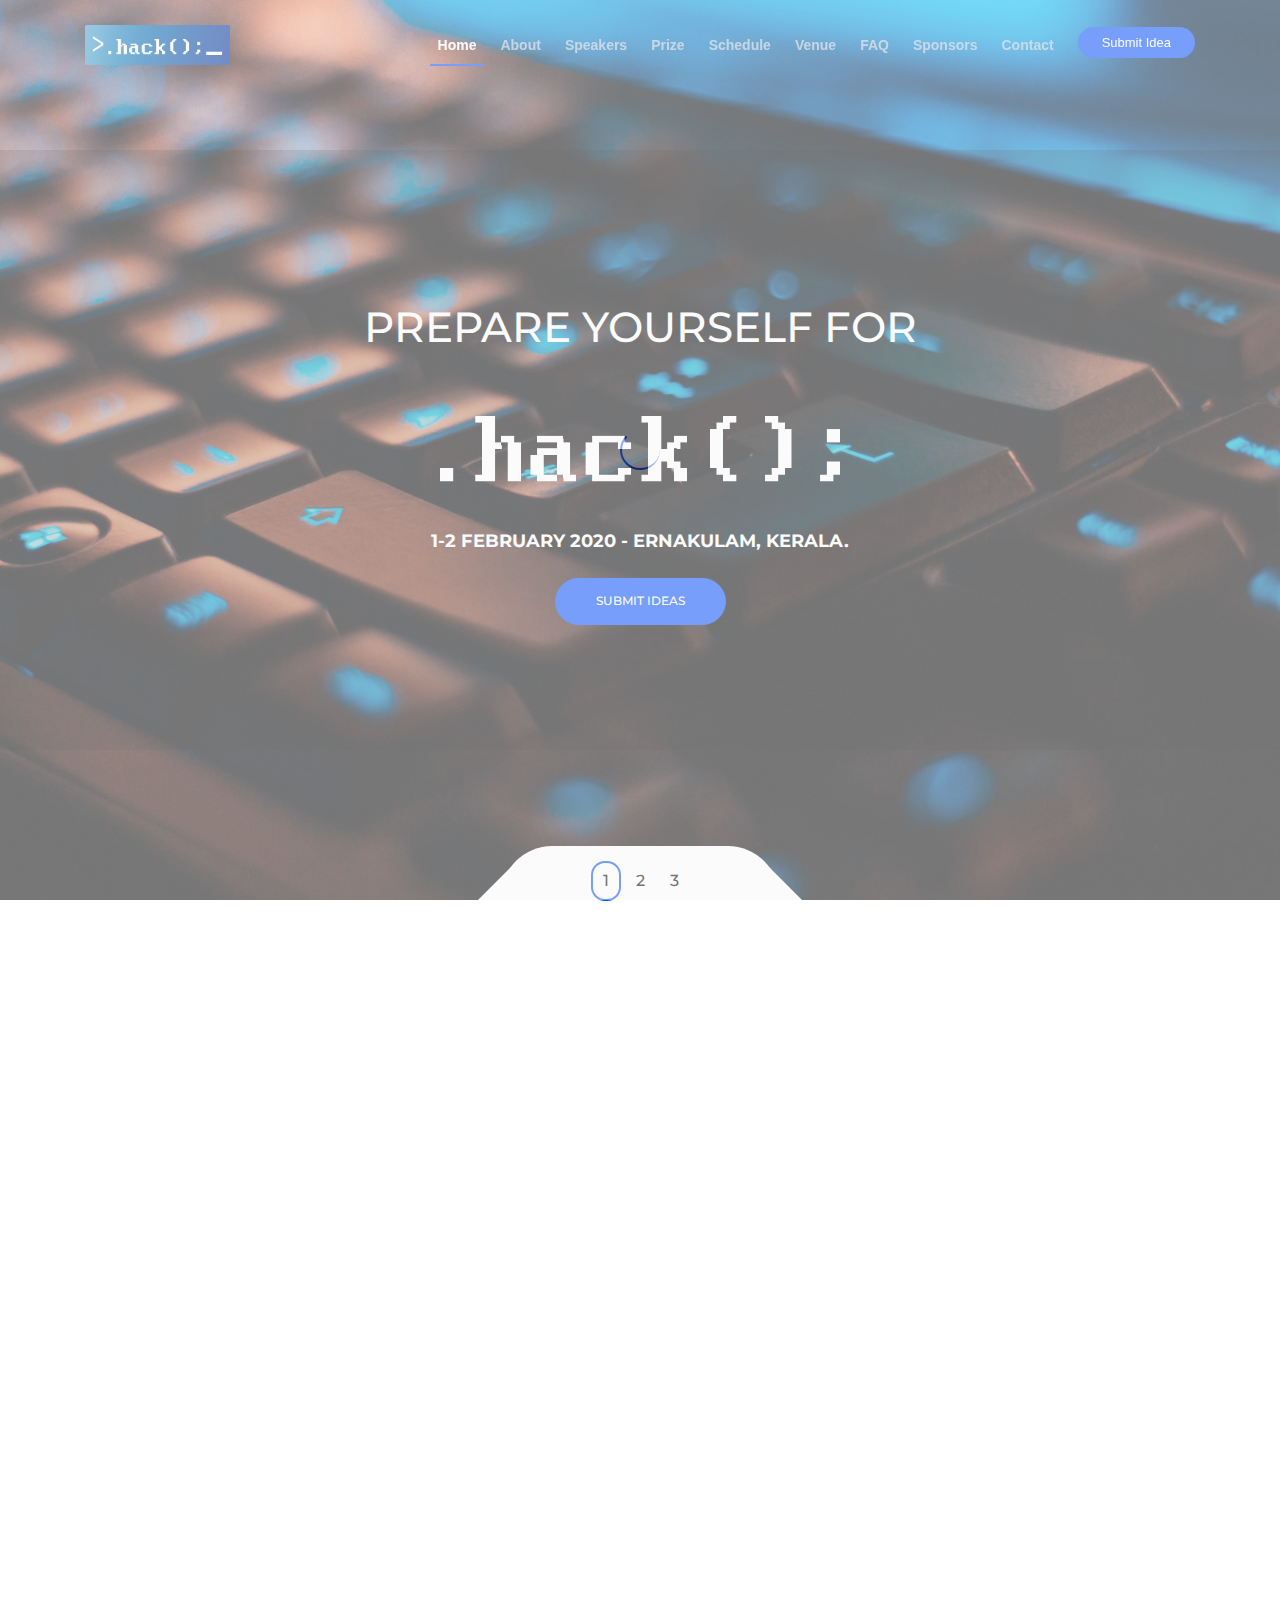
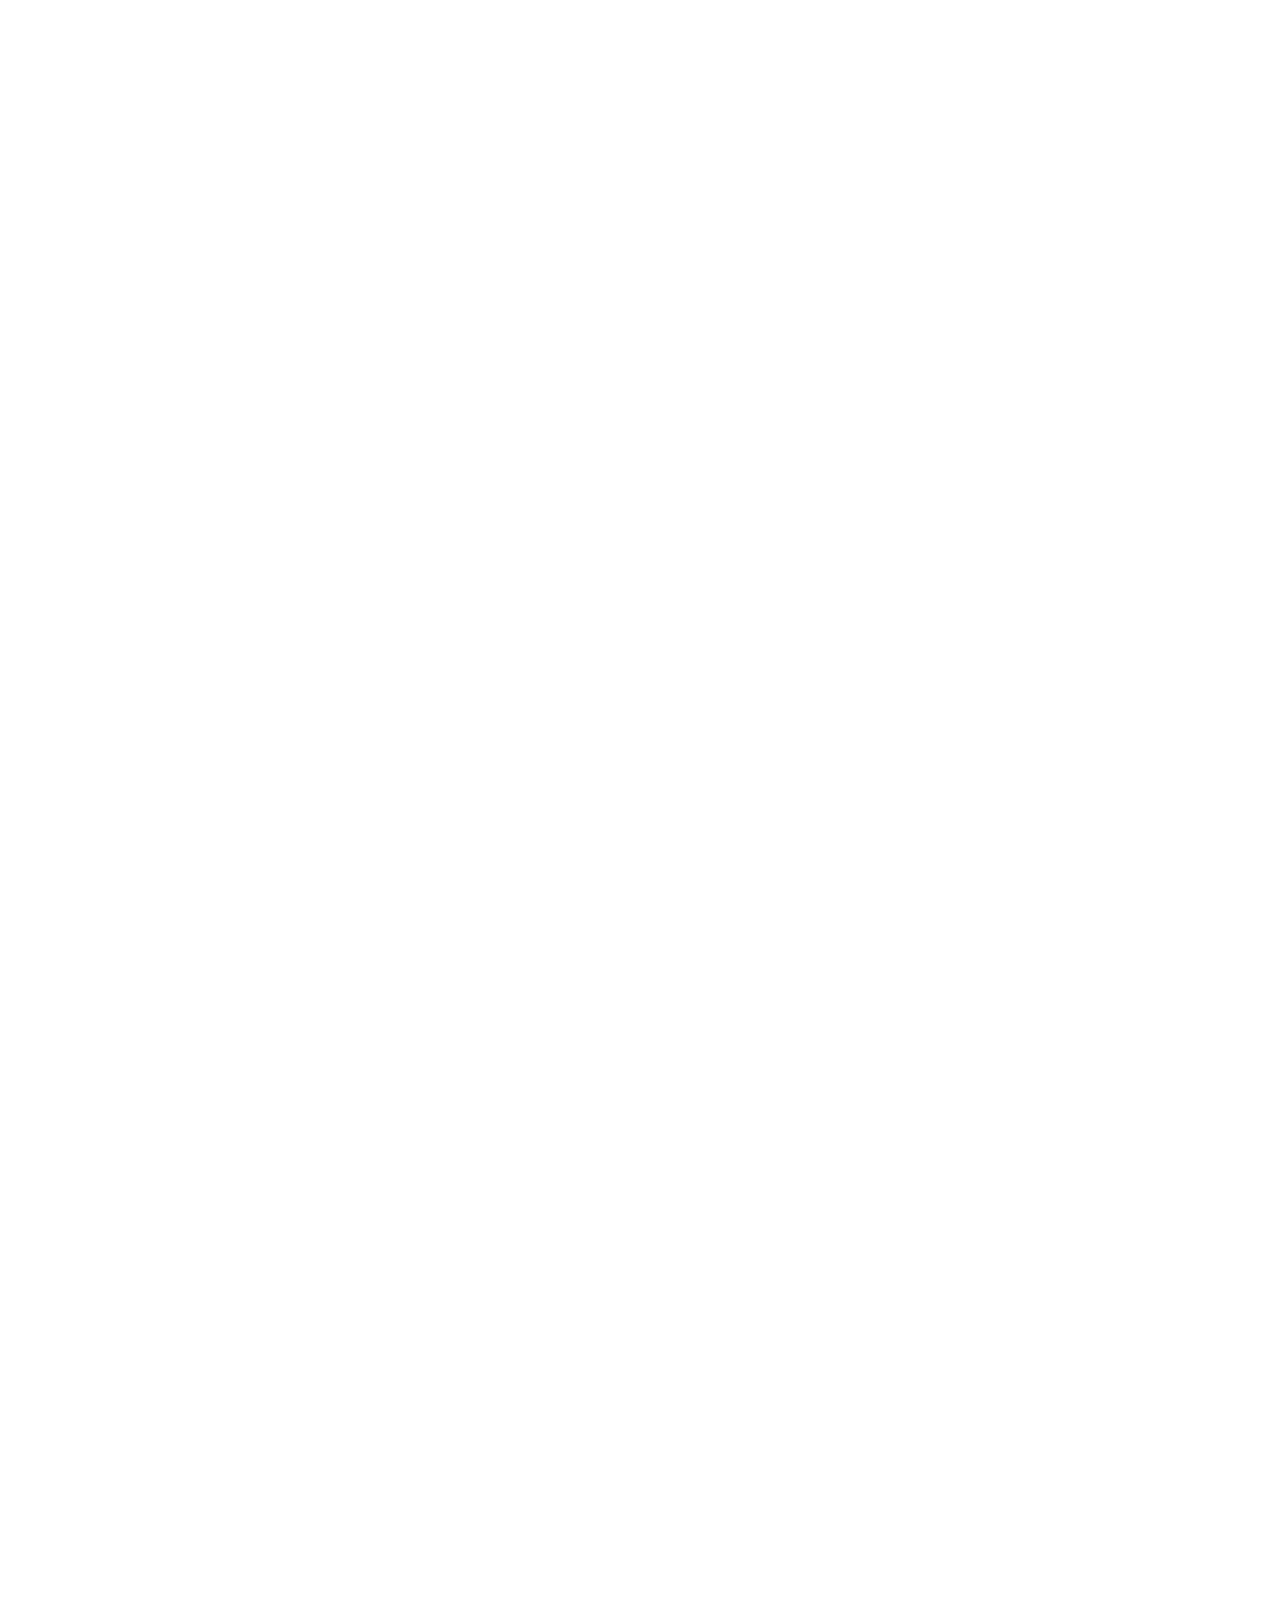
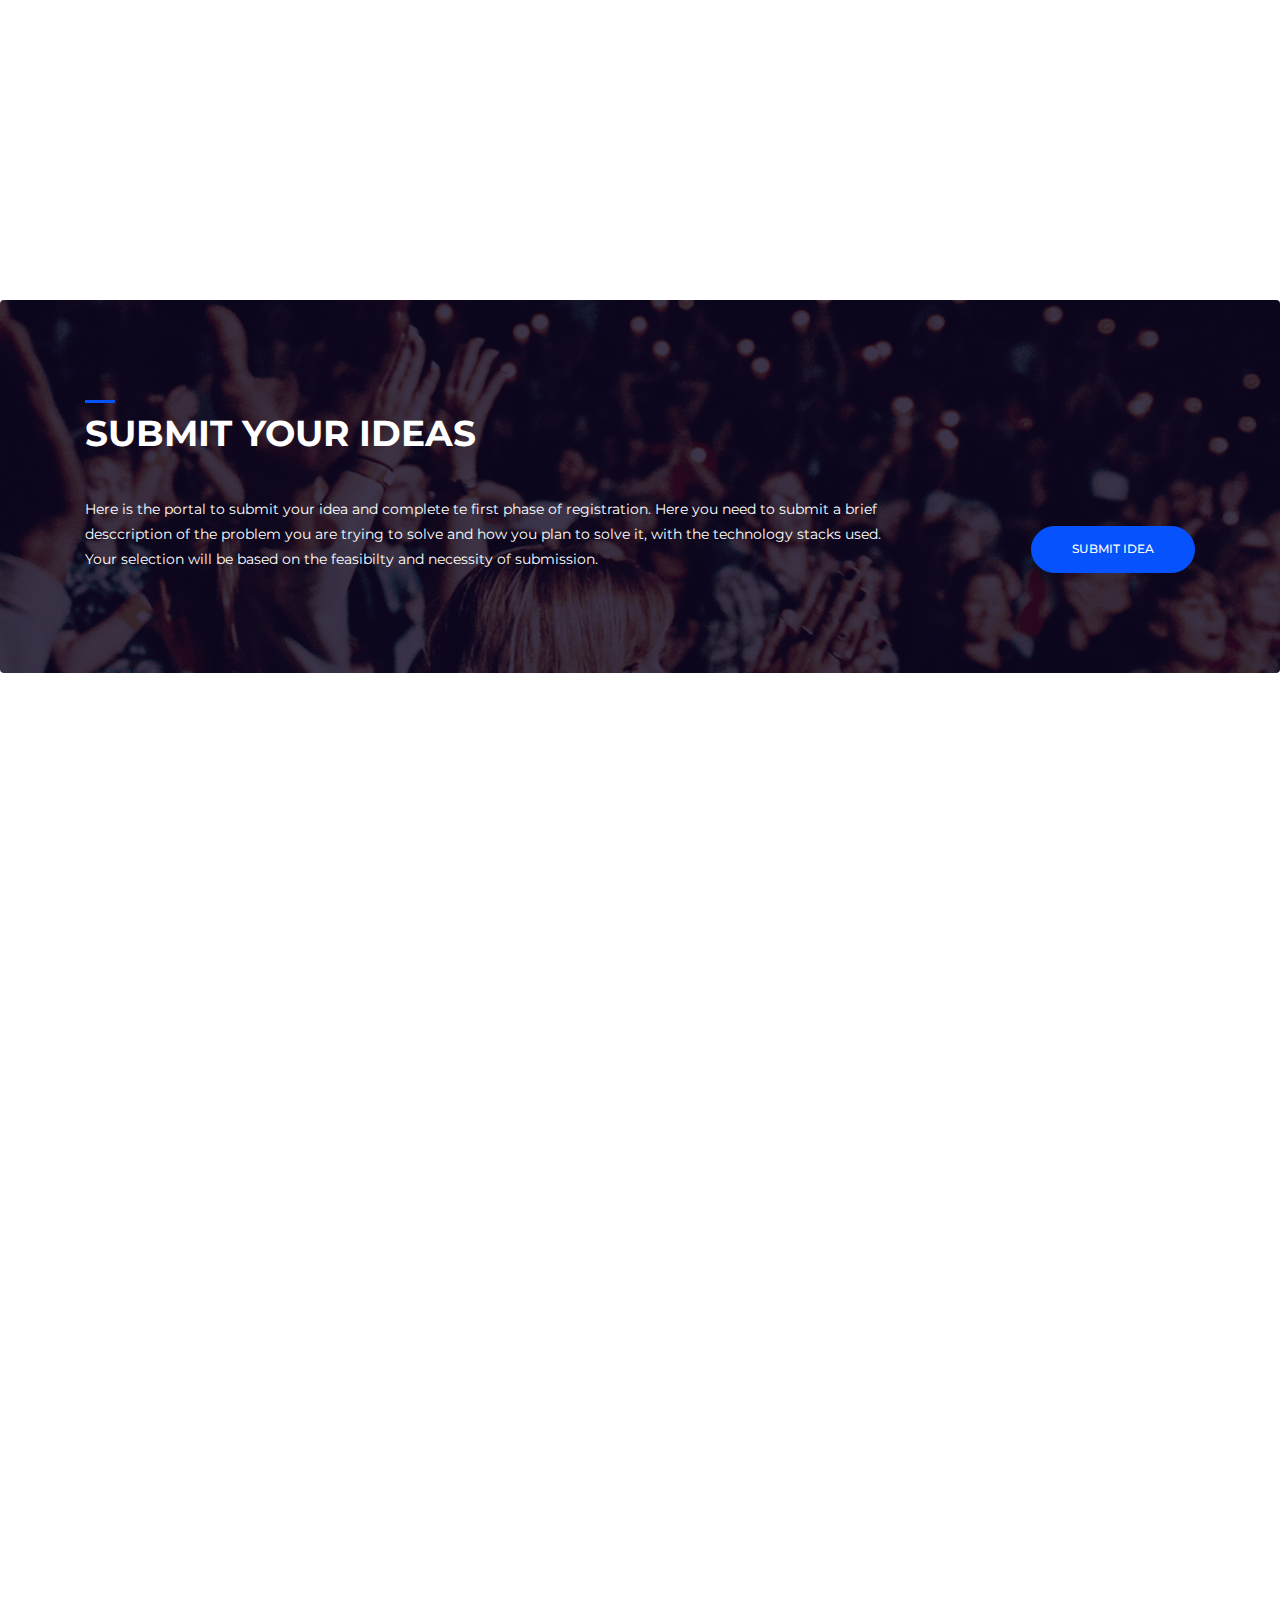
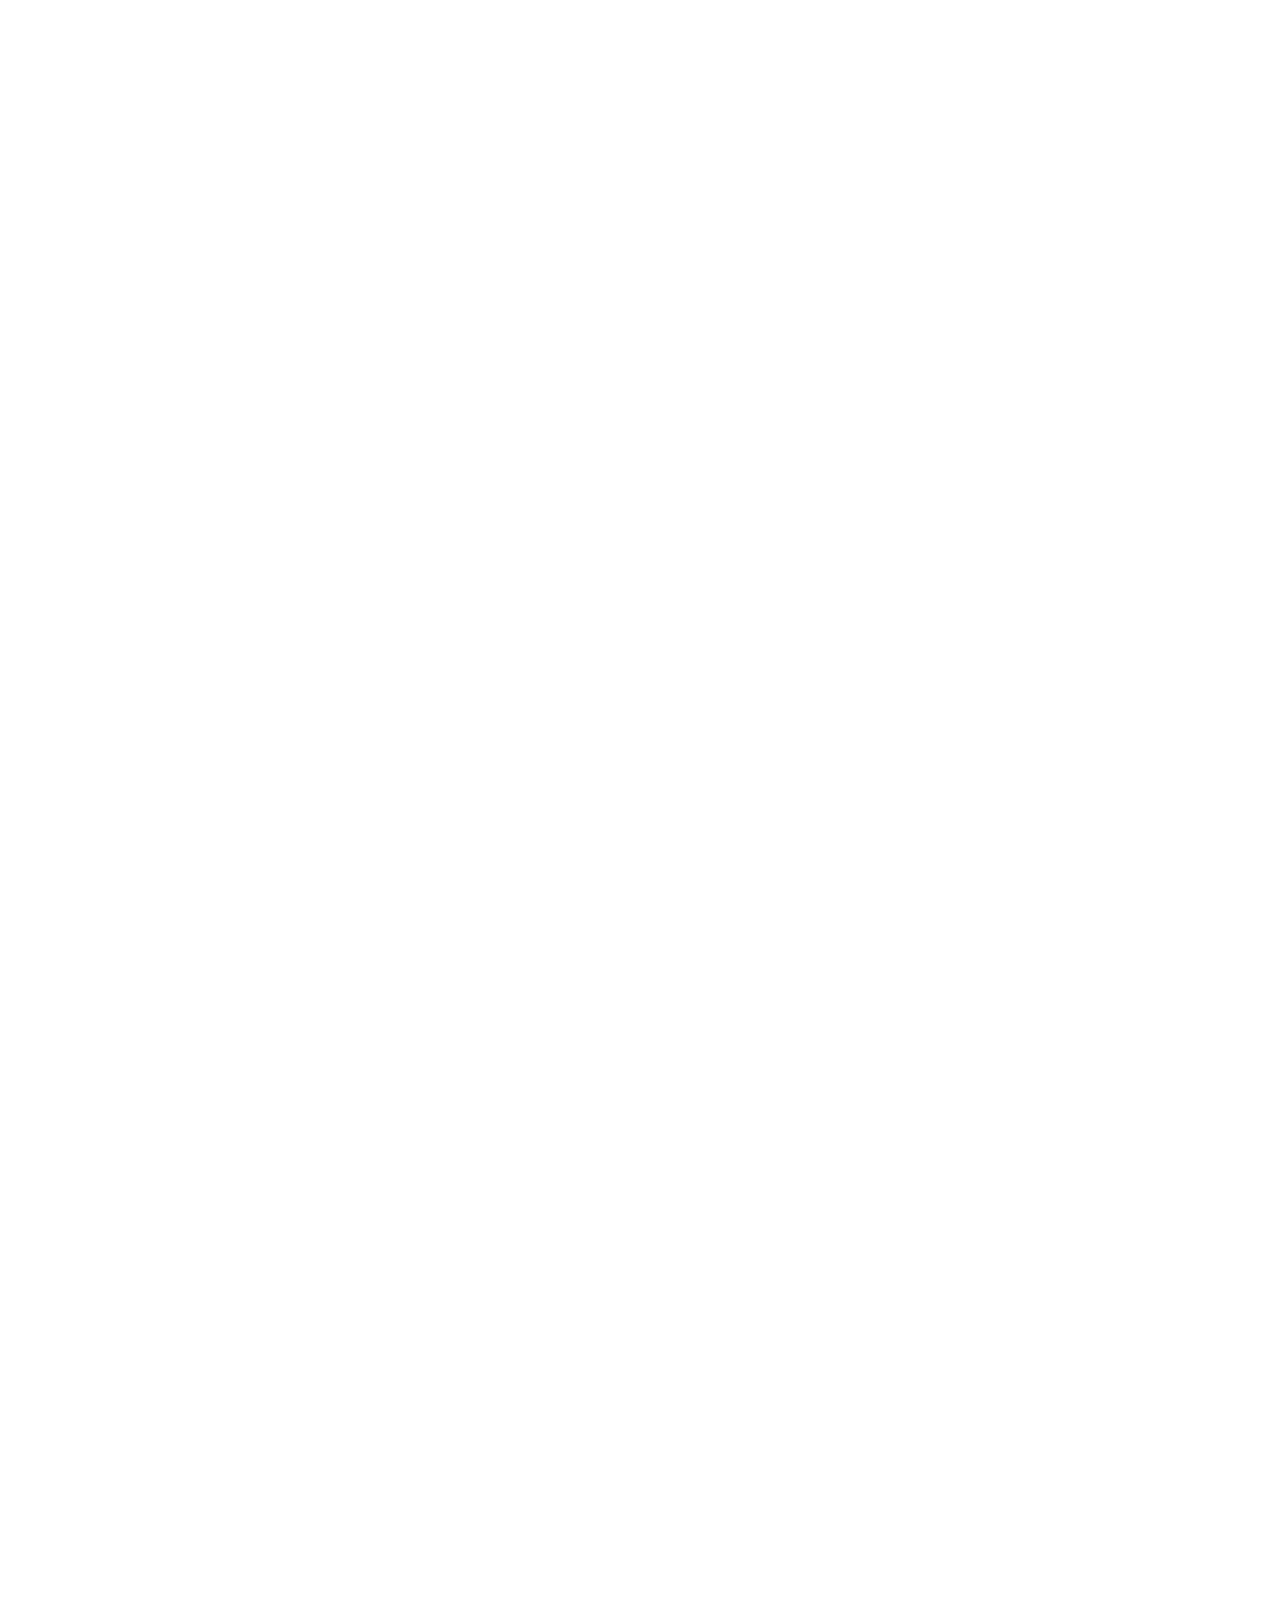
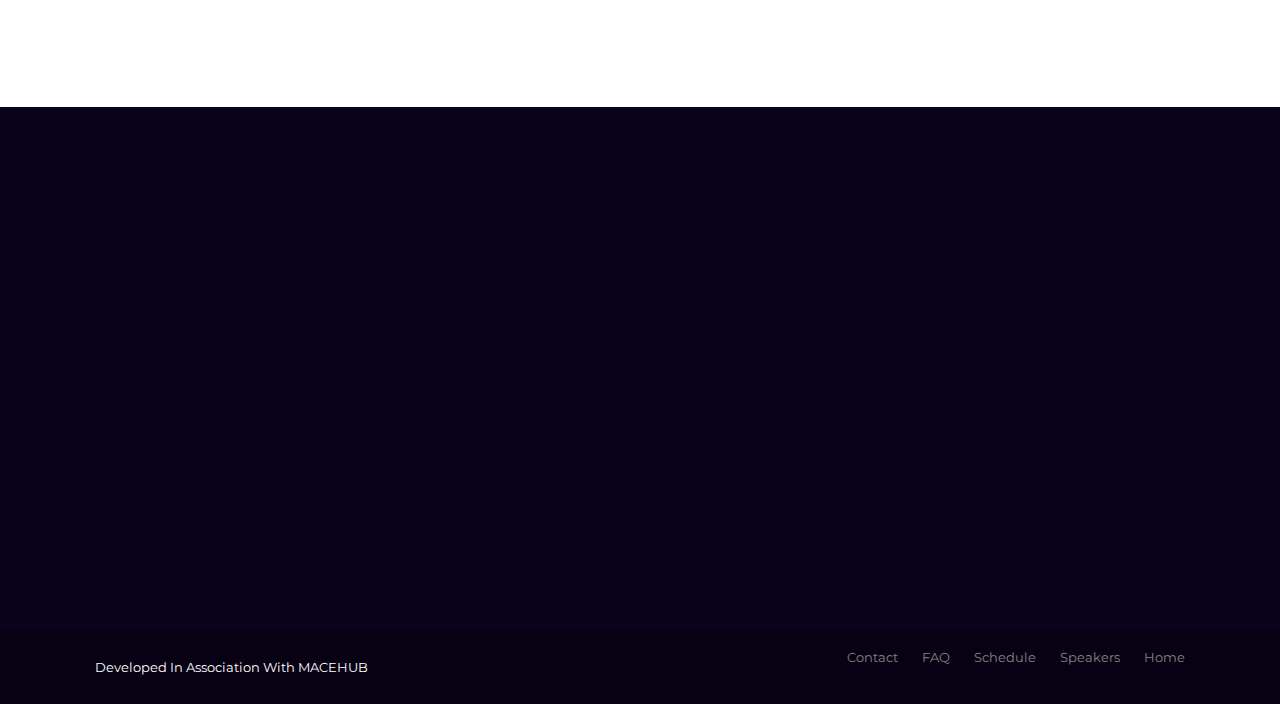
<file: index.html>
<!DOCTYPE html>
<html lang="en">
<head>
    <!-- ========== Meta Tags ========== -->
    <meta charset="UTF-8">
    <meta name="description" content=".hack(); -Event Html Template">
    <meta name="keywords" content=".hack(); , Event , Html, Template">
    <meta name="author" content="ColorLib">
    <meta name="viewport" content="width=device-width, initial-scale=1, maximum-scale=1">
    <!-- ========== Title ========== -->
    <title> .hack();</title>
    <!-- ========== Favicon Ico ========== -->
    <link rel="icon" href="assets/img/logo.ico">
    <!-- ========== STYLESHEETS ========== -->
    <!-- Bootstrap CSS -->
    <link href="assets/css/bootstrap.min.css" rel="stylesheet">
    <!-- Fonts Icon CSS -->
    <link href="assets/css/font-awesome.min.css" rel="stylesheet">
    <link href="assets/css/et-line.css" rel="stylesheet">
    <link href="assets/css/ionicons.min.css" rel="stylesheet">
    <!-- Carousel CSS -->
    <link href="assets/css/owl.carousel.min.css" rel="stylesheet">
    <link href="assets/css/owl.theme.default.min.css" rel="stylesheet">
    <!-- Animate CSS -->
    <link rel="stylesheet" href="assets/css/animate.min.css">
    <!-- Custom styles for this template -->
    <link href="assets/css/main.css" rel="stylesheet">
</head>
<body>
<div class="loader">
    <div class="loader-outter"></div>
    <div class="loader-inner"></div>
</div>

<!--header start here 
<header class="header navbar fixed-top navbar-expand-md">
    <div class="container">
        <a class="navbar-brand logo" href="#">
            <img src="assets/img/logo.png" alt=".hack();"/>
        </a>
        <button class="navbar-toggler" type="button" data-toggle="collapse" data-target="#headernav" aria-expanded="false" aria-label="Toggle navigation">
            <span class="lnr lnr-text-align-right"></span>
        </button>
        <div class="collapse navbar-collapse flex-sm-row-reverse" id="headernav">
            <ul class=" nav navbar-nav menu">
                <li class="nav-item">
                    <a class="nav-link " href="#Home">Home</a>
                </li>
                <li class="nav-item">
                    <a class="nav-link " href="#speaker">Speakers</a>
                </li>
                <li class="nav-item">
                    <a class="nav-link " href="#Events">Events</a>
                </li>
                <li class="nav-item">
                    <a class="nav-link " href="#Contact">Contact Us</a>
                </li>

            </ul>
        </div>
    </div>
</header>
header end here-->

<header id="header">
    <div class="container">

      <div id="logo" class="pull-left">
        <!-- Uncomment below if you prefer to use a text logo -->
        <!-- <h1><a href="#main">C<span>o</span>nf</a></h1>-->
        <a href="#Home" class="scrollto"><img src="assets/img/logo.png" alt=".hack();" title=""></a>
      </div>

      <nav id="nav-menu-container">
        <ul class="nav-menu">
          <li class="menu-active"><a href="#home">Home</a></li>
          <li><a href="#about">About</a></li>
          <li><a href="#speaker">Speakers</a></li>
          <li><a href="#prize">Prize</a></li>
          <li><a href="#schedule">Schedule</a></li>
          <li><a href="#venue">Venue</a></li>
        <!--  <li><a href="#gallery">Gallery</a></li> -->
          <li><a href="#faq">FAQ</a></li>
          <li><a href="#sponsors">Sponsors</a></li>
          <li><a href="#contact">Contact</a></li>
          <li class="buy-tickets"><a href="#buy-tickets">Submit Idea</a></li>
        </ul>
      </nav><!-- #nav-menu-container -->
    </div>
  </header><!-- #header -->

<!--cover section slider -->
<section id="home" class="home-cover">
    <div class="cover_slider owl-carousel owl-theme">
        <div class="cover_item" style="background: url('assets/img/bg/slider3.jpg');">
             <div class="slider_content">
                <div class="slider-content-inner">
                    <div class="container">
                        <div class="slider-content-center">
                            <h2 class="cover-title">
                                Prepare yourself for
                            </h2>

                            <img class="logo" src="assets/img/writing.png" alt=".hack();">
                            <p class="cover-date">
                                1-2 February 2020  - Ernakulam, Kerala.
                            </p>
                            <a href="#" class=" btn btn-primary btn-rounded" >
                                Submit Ideas
                            </a>
                        </div>
                    </div>
                </div>
            </div>
        </div>
        <div class="cover_item" style="background: url('assets/img/bg/slider1.jpg');">
            <div class="slider_content">
                <div class="slider-content-inner">
                    <div class="container">
                        <div class="slider-content-left">
                            <h2 class="cover-title">
                                Prepare yourself for
                            </h2>
                            <img class="logox" src="assets/img/writing.png" alt=".hack();">
                            <p class="cover-date">
                                1-2 February 2020  - Ernakulam, Kerala.
                            </p>
                            <a href="#" class=" btn btn-primary btn-rounded" >
                                Submit Ideas
                            </a>
                        </div>
                    </div>
                </div>
            </div>
        </div>
        <div class="cover_item" style="background: url('assets/img/bg/slider2.jpg');">
            <div class="slider_content">
                <div class="slider-content-inner">
                    <div class="container">
                        <div class="slider-content-center">
                            <h2 class="cover-title">
                                Prepare yourself for
                            </h2>
                            <img class="logo" src="assets/img/writing.png" alt=".hack();">
                            <p class="cover-date">
                                1-2 February 2020  - Ernakulam, Kerala.
                            </p>
                            <a href="#" class=" btn btn-primary btn-rounded" >
                                Submit Ideas
                            </a>
                        </div>
                    </div>
                </div>
            </div>
        </div>
    </div>
    <div class="cover_nav">
        <ul class="cover_dots">
            <li class="active" data="0"><span>1</span></li>
            <li  data="1"><span>2</span></li>
            <li  data="2"><span>3</span></li>
        </ul>
    </div>
</section>
<!--cover section slider end -->

<!--event info -->
<section class="pt100 pb100 wow fadeInUp">
    <div class="container">
        <div class="row justify-content-center">
            <div class="col-6 col-md-3  ">
                <div class="icon_box_two">
                    <i class="ion-ios-calendar-outline"></i>
                    <div class="content">
                        <h5 class="box_title">
                            DATE
                        </h5>
                        <p>
                            1-2 February 2020
                        </p>
                    </div>
                </div>
            </div>

            <div class="col-6 col-md-3  ">
                <div class="icon_box_two">
                    <i class="ion-ios-location-outline"></i>
                    <div class="content">
                        <h5 class="box_title">
                            location
                        </h5>
                        <p>
                            Integrated Startup Complex, Ernakulam.
                        </p>
                    </div>
                </div>
            </div>

            <div class="col-6 col-md-3  ">
                <div class="icon_box_two">
                    <i class="ion-ios-person-outline"></i>
                    <div class="content">
                        <h5 class="box_title">
                            speakers
                        </h5>
                        <p>
                            To be announced
                        </p>
                    </div>
                </div>
            </div>

            <div class="col-6 col-md-3  ">
                <div class="icon_box_two">
                    <i class="ion-ios-pricetag-outline"></i>
                    <div class="content">
                        <h5 class="box_title">
                            tickets
                        </h5>
                        <p>
                            Free
                        </p>
                    </div>
                </div>
            </div>
        </div>
    </div>
</section>
<!--event info end -->


<!--event countdown -->
<section class="bg-img pt70 pb70 wow fadeInUp" style="background-image: url('assets/img/bg/bg-img.png');">
    <div class="overlay_dark"></div>
    <div class="container">
        <div class="row justify-content-center">
            <div class="col-12 col-md-10">
                <h4 class="mb30 text-center color-light">Counter until the big event</h4>
                <div class="countdown"></div>
            </div>
        </div>
    </div>
</section>
<!--event count down end-->


<!--about the event -->
<section id="about" class="pt100 pb100 wow fadeInUp">

    <div class="container">

        <div class="section_title">
            <h3 class="title">
                About the event
            </h3>
        </div>
        <div class="row justify-content-center">
            <div class="col-12 col-md-6">
                <p class="text-black">
                  .hack(); devises to bring bright minds from across the country to compete and build solutions for problems they are met with in day-to-day life.<br><br>
We aim at creating opportunities that students generally lack, real-life working experience, rapid problem-solving skills, thinking in terms of product and engaging in a team in order to support and grow and finally ,the ultimate exposure to the industry. 

                </p>
            </div>
            <div class="col-12 col-md-6">
                <p class="text-black">
                      Come  devise viable ideas to solve real-life problems …<br>Use this platform for the application of the software stacks  you learned ,get along with industry professionals and gain the experience they share!
                </p>
            </div>
        </div>

        <!--event features-->
        <div class="row justify-content-center mt30">
            <div class="col-12 col-md-6 col-lg-3">
                <div class="icon_box_one">
                    <i class="lnr lnr-mic"></i>
                    <div class="content">
                        <h4>Multitude of Speakers</h4>
                        <p>
                            We try to bring about te best speakers from industry, who can share the light of experience.
                        </p>
                      
                    </div>
                </div>
            </div>

            <div class="col-12 col-md-6 col-lg-3">
                <div class="icon_box_one">
                    <i class="lnr lnr-rocket"></i>
                    <div class="content">
                        <h4>Coding Marathon</h4>
                        <p>
                            It's a marathon where code is your tool and product is your finish line. Run, run, run...
                        </p>

                    </div>
                </div>
            </div>

            <div class="col-12 col-md-6 col-lg-3">
                <div class="icon_box_one">
                    <i class="lnr lnr-bullhorn"></i>
                    <div class="content">
                        <h4>Three Prize Winners</h4>
                        <p>
                            Cash prizes are alloted for the best 3 teams and many more surprise prizes.
                        </p>

                    </div>
                </div>
            </div>

            <div class="col-12 col-md-6 col-lg-3">
                <div class="icon_box_one">
                    <i class="lnr lnr-clock"></i>
                    <div class="content">
                        <h4>24hrs of Developing</h4>
                        <p>
                            All you have is the 24-hours to realize your idea and bag the ultimate prize.
                        </p>

                    </div>
                </div>
            </div>
        </div>
        <!--event features end-->
    </div>
</section>
<!--about the event end -->


<!--speaker section-->
<section id="speaker" class="pb100 wow fadeInUp">

    <div class="container">
        <div class="section_title mb50">

            <h3 class="title">
               Our Speakers
            </h3>
        </div>

    <div class="row justify-content-center no-gutters">
        <div class="col-md-3 col-sm-6">
            <div class="speaker_box">
                <div class="speaker_img">
                    <img src="assets/img/speakers/unknown.png" alt="speaker name">
                    <div class="info_box">
                        <h5 class="name">TBA</h5>
                        <p class="position">...</p>
                    </div>
                </div>
            </div>
        </div>
      <!---  <div class="col-md-3 col-sm-6">
            <div class="speaker_box">
                <div class="speaker_img">
                    <img src="assets/img/speakers/unknown.jpg" alt="speaker name">
                    <div class="info_box">
                        <h5 class="name">TBA</h5>
                        <p class="position">...</p>
                    </div>
                </div>
            </div>

        </div>
        <div class="col-md-3 col-sm-6">
            <div class="speaker_box">
                <div class="speaker_img">
                    <img src="assets/img/speakers/unknown.jpg" alt="speaker name">
                    <div class="info_box">
                        <h5 class="name">TBA</h5>
                        <p class="position">...</p>
                    </div>
                </div>
            </div>
        </div>
        <div class="col-md-3 col-sm-6">
            <div class="speaker_box">
                <div class="speaker_img">
                    <img src="assets/img/speakers/unknown.jpg" alt="speaker name">
                    <div class="info_box">
                        <h5 class="name">TBA</h5>
                        <p class="position">...</p>
                    </div>
                </div>
            </div>
        </div> -->
      </div>
</section>
<!--speaker section end -->

<!--Price section-->
<section id="prize" class="pb100 wow fadeInUp">
    <div class="container">
        <div class="section_title mb50">
            <h3 class="title">
                Prizes
            </h3>
        </div>

        <div class="row justify-content-center">
            <div class="col-md-4 col-12">
                <div class="price_box" >
                   <div class="price_header">
                       <h4>
                           First Prize
                       </h4>
                       <h6>
                           To be Announced
                       </h6>
                   </div>
                    <div class="price_tag">
                      <!--  65 <sup>$</sup> -->
                    </div>
                </div>
            </div>
            <div class="col-md-4 col-12">
                <div class="price_box">
                    <div class="price_header">
                        <h4>
                            Second Prize
                        </h4>
                        <h6>
                            To be Announced
                        </h6>
                    </div>
                    <div class="price_tag">
                      <!--  85 <sup>$</sup>  -->
                    </div>

                </div>
            </div>
            <div class="col-md-4 col-12">
                <div class="price_box">
                    <div class="price_header">
                        <h4>
                            Third Prize
                        </h4>
                        <h6>
                            To be Announced
                        </h6>
                    </div>
                    <div class="price_tag">
                      <!--  95 <sup>$</sup>  -->
                    </div>
                </div>
            </div>
        </div>
    </div>
    </div>
</section>
<!--price section end -->


<!--Submit Your Idea-->
<section class="bg-img pt100 pb100" style="background-image: url('assets/img/bg/tickets.png');">
    <div class="container">
        <div class="section_title mb30">
            <h3 class="title color-light">
                Submit Your Ideas
            </h3>
        </div>
        <div class="row justify-content-center align-items-center">
            <div class="col-md-9 text-md-left text-center color-light">
                Here is the portal to submit your idea and complete te first phase of registration. Here you need to submit a brief desccription of the problem you are trying to solve and how you plan to solve it, with the technology stacks used. <br> Your selection will be based on the feasibilty and necessity of submission.
            </div>
            <div class="col-md-3 text-md-right text-center">
                <a href="#" class="btn btn-primary btn-rounded mt30">Submit Idea</a>
            </div>
        </div>
    </div>
</section>
<!--Submit Your Idea section end-->


<!--==========================
      Schedule Section
    ============================-->
    <section id="schedule" class="section-with-bg wow fadeInUp">

        <div class="container">
            <div class="section_title mb50">

                <h2 class="title">
                    Event Schedule
                </h2>
            </div>

          <ul class="nav nav-tabs" role="tablist">
            <li class="nav-item">
              <a class="nav-link active" href="#day-1" role="tab" data-toggle="tab">Day 1</a>
            </li>
            <li class="nav-item">
              <a class="nav-link" href="#day-2" role="tab" data-toggle="tab">Day 2</a>
            </li>
          </ul>

          <h3 class="sub-heading">We can plan accordingly!!!</h3>

          <div class="tab-content row justify-content-center">

            <!-- Schdule Day 1 -->
            <div role="tabpanel" class="col-lg-9 tab-pane fade show active" id="day-1">

              <div class="row schedule-item">
                <div class="col-md-2"><time>08:00 AM</time></div>
                <div class="col-md-10">
                  <h4>Registration</h4>

                </div>
              </div>

              <div class="row schedule-item">
                <div class="col-md-2"><time>9:30 AM</time></div>
                <div class="col-md-10">

                  <h4>Inaugration and Keynote <span>  TBA</span></h4>

                </div>
              </div>

              <div class="row schedule-item">
                <div class="col-md-2"><time>10:30 AM</time></div>
                <div class="col-md-10">

                  <h4>Hack Begins <span></span></h4>

                </div>
              </div>

              <div class="row schedule-item">
                <div class="col-md-2"><time>12:30 AM</time></div>
                <div class="col-md-10">

                  <h4>LUNCH<span></span></h4>

                </div>
              </div>

              <div class="row schedule-item">
               <div class="col-md-2"><time>01:30 PM</time></div>
                <div class="col-md-10">

                  <h4>First Round Evaluation<span>  Hack Continues</span></h4>

                </div>
              </div>

              <div class="row schedule-item">
                <div class="col-md-2"><time>05:00 PM</time></div>
                <div class="col-md-10">

                  <h4>TEA <span> Networking oppurtunities!</span></h4>

                </div>
              </div>

              <div class="row schedule-item">
                <div class="col-md-2"><time>05:30 PM</time></div>
                <div class="col-md-10">

                  <h4>Hack Continues.<span></span></h4>

                </div>
              </div>
              <div class="row schedule-item">
                <div class="col-md-2"><time>09:00 PM</time></div>
                <div class="col-md-10">

                  <h4>DINNER<span></span></h4>

                </div>
              </div>
              <div class="row schedule-item">
                <div class="col-md-2"><time>10:00 PM</time></div>
                <div class="col-md-10">

                  <h4>POWER MENTORING.<span>  Hack continues...</span></h4>

                </div>
              </div>


            </div>
            <!-- End Schdule Day 1 -->

            <!-- Schdule Day 2 -->
            <div role="tabpanel" class="col-lg-9  tab-pane fade" id="day-2">

              <div class="row schedule-item">
                <div class="col-md-2"><time>00:00 AM</time></div>
                <div class="col-md-10">

                  <h4>Recreational Activites<span>   Lots of it!</span></h4>

                </div>
              </div>

              <div class="row schedule-item">
                <div class="col-md-2"><time>08:00 AM</time></div>
                <div class="col-md-10">

                  <h4>BREAKFAST <span></span></h4>

                </div>
              </div>

              <div class="row schedule-item">
                <div class="col-md-2"><time>09:00 AM</time></div>
                <div class="col-md-10">

                  <h4>Hack Continues <span></span></h4>

                </div>
              </div>

              <div class="row schedule-item">
                <div class="col-md-2"><time>10:30 AM</time></div>
                <div class="col-md-10">

                  <h4>Hack Ends <span></span></h4>

                </div>
              </div>

              <div class="row schedule-item">
                <div class="col-md-2"><time>10:30 AM</time></div>
                <div class="col-md-10">

                  <h4>Final Evaluation <span></span></h4>

                </div>
              </div>

              <div class="row schedule-item">
                 <div class="col-md-2"><time>12:30 PM</time></div>
                <div class="col-md-10">

                  <h4>RESULTS <span> Closing Ceremony</span></h4>

                </div>
              </div>
              <div class="row schedule-item">
                <div class="col-md-2"><time>01:30 PM</time></div>
                <div class="col-md-10">

                  <h4>Event Dispersal <span></span></h4>

                </div>
              </div>
            <!-- End Schdule Day 2 -->

          </div>

        </div>

      </section>

    <!--schedule section ends-->

<!--==========================
      Venue Section
    ============================-->
    <section id="venue" class="pb100 pt100 wow fadeInUp">

        <div class="container-fluid">
            <div class="container">
            <div class="section_title mb50">
                <h2 class="title">
                    Event Venue
                </h2>
            </div>
        </div>
  
          <div class="row no-gutters">
            <div class="col-lg-6 venue-map">
              <iframe src="https://www.google.com/maps/embed?pb=!1m14!1m8!1m3!1d15714.112156332161!2d76.3547144!3d10.0557486!3m2!1i1024!2i768!4f13.1!3m3!1m2!1s0x0%3A0xa45cc77b2251f08e!2sIntegrated%20Startup%20Complex!5e0!3m2!1sen!2sin!4v1575226356088!5m2!1sen!2sin" width="600" height="450" frameborder="0" style="border:0;" allowfullscreen=""></iframe>
            </div>
  
            <div class="col-lg-6 venue-info">
              <div class="row justify-content-center">
                <div class="col-11 col-lg-8">
                  <h3>Integrated Startup Complex</h3>
                  <p>Experience 24-hours of fun filled developing experience at South Asia's largest innovation hub. Which is the home for many startups in Kerala, who are in a growing stage as well as grown up stage.</p>
                </div>
              </div>
            </div>
          </div>
  
        </div>

    </section>
<!--==========================
      F.A.Q Section
    ============================-->
    <section id="faq" class="section-with-bg wow fadeInUp">

        <div class="container">
            <div class="section_title mb50">
                <h2 class="title">
                    FAQ
                </h2>
            </div>

          <div class="row justify-content-center">
            <div class="col-lg-9">
                <ul id="faq-list">

                  <li>
                    <a data-toggle="collapse" class="collapsed" href="#faq1">Who can Participate? <i class="fa fa-minus-circle"></i></a>
                    <div id="faq1" class="collapse" data-parent="#faq-list">
                      <p>
                        Everyone who is a student at the time of event can participate, irrespective of your course, stream or branch.
                      </p>
                    </div>
                  </li>

                  <li>
                    <a data-toggle="collapse" href="#faq2" class="collapsed">How can we apply? <i class="fa fa-minus-circle"></i></a>
                    <div id="faq2" class="collapse" data-parent="#faq-list">
                      <p>
                        You can apply in this site as a team of minimum 2 members to maximum 5 members. You need to submit an abstract of the problem you are trying to solve, also a brief description of the solution mentioning the stacks and implementation. 
                      </p>
                    </div>
                  </li>

                  <li>
                    <a data-toggle="collapse" href="#faq3" class="collapsed">When will the application close? <i class="fa fa-minus-circle"></i></a>
                    <div id="faq3" class="collapse" data-parent="#faq-list">
                      <p>
                        The application portal will be closed on January 15th at 11:59pm IST. We evaluate applications on a rolling basis and acceptances will be sent every weekend via email. The sooner you apply, the better chances you have of acceptance. Once accepted, you’ll have three days to confirm your attendance.
                      </p>
                    </div>
                  </li>

                  <li>
                    <a data-toggle="collapse" href="#faq4" class="collapsed">How much does it cost? <i class="fa fa-minus-circle"></i></a>
                    <div id="faq4" class="collapse" data-parent="#faq-list">
                      <p>
                        Zero. Zip. Zilch. Nada. Nothing. Admission to .hack(); is completely free. We'll provide you with a weekend's worth of schwag, meals, drinks, snacks.
                      </p>
                    </div>
                  </li>

                  <li>
                    <a data-toggle="collapse" href="#faq5" class="collapsed">What do I need to bring on the day of hackathon? <i class="fa fa-minus-circle"></i></a>
                    <div id="faq5" class="collapse" data-parent="#faq-list">
                      <p>
                        A valid school/college issued photo ID, laptop, phone, chargers, any sleeping equipment you might want and a geeky t-shirt!
                      </p>
                    </div>
                  </li>

                  <li>
                    <a data-toggle="collapse" href="#faq6" class="collapsed">What do I get by attending .hack();? <i class="fa fa-minus-circle"></i></a>
                    <div id="faq6" class="collapse" data-parent="#faq-list">
                      <p>
                        Pretty much everything from socializing with fellow hacker community to internship/job offers from the coolest tech companies. And yeah we’ll have cash prizes around 1000$ for you to grab. Most of all, you will gain an unparalleled learning experience and memories for a lifetime!
                      </p>
                    </div>
                  </li>

                </ul>
            </div>
          </div>

        </div>

      </section>


<!--brands section -->
<section id="sponsors" class="bg-gray pt100 pb100 wow fadeInUp">
    <div class="container">
        <div class="section_title mb50">
            <h3 class="title">
                our partners
            </h3>
        </div>
        <div class="brand_carousel owl-carousel" >
            <div class="brand_item text-center">
                <img src="assets/img/brands/sb_logo.png" alt="brand">
            </div>
            <div class="brand_item text-center">
                <img src="assets/img/brands/ieee_logo.png" alt="brand">
            </div>

            <div class="brand_item text-center">
                <img src="assets/img/brands/cs_logo.png" alt="brand">
            </div>
           <!-- <div class="brand_item text-center">
                <img src="assets/img/brands/b4.png" alt="brand">
            </div>
            <div class="brand_item text-center">
                <img src="assets/img/brands/b5.png" alt="brand">
            </div> -->
        </div>
    </div>
</section>
<!--brands section end-->



<!--footer start -->
<footer>
        <section id="contact" class="section-bg wow fadeInUp">

                <div class="container">
          
                        <div class="section_title mb50">
                                <h3 class="title_contact">
                                    Contact Us
                                </h3>
                            </div>
          
                  <div class="row contact-info">
          
                    <div class="col-md-4">
                      <div class="contact-address">
                        <i class="ion-ios-location-outline"></i>
                        <h3>Address</h3>
                        <address>IEEE MACE SB, </address>
                        <address>Mar Athanasius College of Engineering, Kothamangalam, </address>
                        <address>Kerala - 686 666</address>
                      </div>
                    </div>
          
                    <div class="col-md-4">
                      <div class="contact-phone">
                        <i class="ion-ios-telephone-outline"></i>
                        <h3>Phone Number</h3>
                        <p><a href="tel:+919188168223">+91 91881 68223</a></p>
                        <p><a href="tel:+919188209053">+91 91882 09053</a></p>
                      </div>
                    </div>
          
                    <div class="col-md-4">
                      <div class="contact-email">
                        <i class="ion-ios-email-outline"></i>
                        <h3>Email</h3>
                        <p><a href="mailto:team@hack.macehub.in">team@hack.macehub.in</a></p>
                      </div>
                    </div>
          
                  </div>
          
                </div>
        </section><!-- #contact -->
    
<div class="copyright_footer">
    <div class="container">
        <div class="row justify-content-center">
            <div class="col-md-6 col-12">
                <p>Developed in association with <a href="http://macehub.in" target="_blank">MACEHUB</a></p>
            </div>
            <div class="col-12 col-md-6 ">
                <ul class="footer_menu">
                    <li>
                        <a href="#home">Home</a>
                    </li>
                    <li>
                        <a href="#speaker">Speakers</a>
                    </li>
                    <li>
                        <a href="#schedule">Schedule</a>
                    </li>
                    <li>
                        <a href="#faq">FAQ</a>
                    </li>
                    <li>
                        <a href="#contact">Contact</a>
                    </li>
                </ul>
            </div>
        </div>
    </div>
</div>
</footer>
<!--footer end -->

<!-- jquery -->
<script src="assets/js/jquery.min.js"></script>
<!-- bootstrap -->
<script src="assets/js/popper.js"></script>
<script src="assets/js/bootstrap.min.js"></script>
<script src="assets/js/waypoints.min.js"></script>
<!--slick carousel -->
<script src="assets/js/owl.carousel.min.js"></script>
<!--parallax -->
<script src="assets/js/parallax.min.js"></script>
<!--Counter up -->
<script src="assets/js/jquery.counterup.min.js"></script>
<!--Counter down -->
<script src="assets/js/jquery.countdown.min.js"></script>
<!-- WOW JS -->
<script src="assets/js/wow.min.js"></script>
<!-- Custom js -->
<script src="assets/js/main.js"></script>
</body>
</html>
</file>
<file: assets/css/et-line.css>
@font-face{font-family:et-line;src:url(../fonts/et-line.eot);src:url(../fonts/et-line.eot?#iefix) format('embedded-opentype'),url(../fonts/et-line.woff) format('woff'),url(../fonts/et-line.ttf) format('truetype'),url(../fonts/et-line.svg#et-line) format('svg');font-weight:400;font-style:normal}[data-icon]:before{font-family:et-line;content:attr(data-icon);speak:none;font-weight:400;font-variant:normal;text-transform:none;line-height:1;-webkit-font-smoothing:antialiased;-moz-osx-font-smoothing:grayscale;display:inline-block}.icon-adjustments,.icon-alarmclock,.icon-anchor,.icon-aperture,.icon-attachment,.icon-bargraph,.icon-basket,.icon-beaker,.icon-bike,.icon-book-open,.icon-briefcase,.icon-browser,.icon-calendar,.icon-camera,.icon-caution,.icon-chat,.icon-circle-compass,.icon-clipboard,.icon-clock,.icon-cloud,.icon-compass,.icon-desktop,.icon-dial,.icon-document,.icon-documents,.icon-download,.icon-dribbble,.icon-edit,.icon-envelope,.icon-expand,.icon-facebook,.icon-flag,.icon-focus,.icon-gears,.icon-genius,.icon-gift,.icon-global,.icon-globe,.icon-googleplus,.icon-grid,.icon-happy,.icon-hazardous,.icon-heart,.icon-hotairballoon,.icon-hourglass,.icon-key,.icon-laptop,.icon-layers,.icon-lifesaver,.icon-lightbulb,.icon-linegraph,.icon-linkedin,.icon-lock,.icon-magnifying-glass,.icon-map,.icon-map-pin,.icon-megaphone,.icon-mic,.icon-mobile,.icon-newspaper,.icon-notebook,.icon-paintbrush,.icon-paperclip,.icon-pencil,.icon-phone,.icon-picture,.icon-pictures,.icon-piechart,.icon-presentation,.icon-pricetags,.icon-printer,.icon-profile-female,.icon-profile-male,.icon-puzzle,.icon-quote,.icon-recycle,.icon-refresh,.icon-ribbon,.icon-rss,.icon-sad,.icon-scissors,.icon-scope,.icon-search,.icon-shield,.icon-speedometer,.icon-strategy,.icon-streetsign,.icon-tablet,.icon-target,.icon-telescope,.icon-toolbox,.icon-tools,.icon-tools-2,.icon-trophy,.icon-tumblr,.icon-twitter,.icon-upload,.icon-video,.icon-wallet,.icon-wine{font-family:et-line;speak:none;font-style:normal;font-weight:400;font-variant:normal;text-transform:none;line-height:1;-webkit-font-smoothing:antialiased;-moz-osx-font-smoothing:grayscale;display:inline-block}.icon-mobile:before{content:"\e000"}.icon-laptop:before{content:"\e001"}.icon-desktop:before{content:"\e002"}.icon-tablet:before{content:"\e003"}.icon-phone:before{content:"\e004"}.icon-document:before{content:"\e005"}.icon-documents:before{content:"\e006"}.icon-search:before{content:"\e007"}.icon-clipboard:before{content:"\e008"}.icon-newspaper:before{content:"\e009"}.icon-notebook:before{content:"\e00a"}.icon-book-open:before{content:"\e00b"}.icon-browser:before{content:"\e00c"}.icon-calendar:before{content:"\e00d"}.icon-presentation:before{content:"\e00e"}.icon-picture:before{content:"\e00f"}.icon-pictures:before{content:"\e010"}.icon-video:before{content:"\e011"}.icon-camera:before{content:"\e012"}.icon-printer:before{content:"\e013"}.icon-toolbox:before{content:"\e014"}.icon-briefcase:before{content:"\e015"}.icon-wallet:before{content:"\e016"}.icon-gift:before{content:"\e017"}.icon-bargraph:before{content:"\e018"}.icon-grid:before{content:"\e019"}.icon-expand:before{content:"\e01a"}.icon-focus:before{content:"\e01b"}.icon-edit:before{content:"\e01c"}.icon-adjustments:before{content:"\e01d"}.icon-ribbon:before{content:"\e01e"}.icon-hourglass:before{content:"\e01f"}.icon-lock:before{content:"\e020"}.icon-megaphone:before{content:"\e021"}.icon-shield:before{content:"\e022"}.icon-trophy:before{content:"\e023"}.icon-flag:before{content:"\e024"}.icon-map:before{content:"\e025"}.icon-puzzle:before{content:"\e026"}.icon-basket:before{content:"\e027"}.icon-envelope:before{content:"\e028"}.icon-streetsign:before{content:"\e029"}.icon-telescope:before{content:"\e02a"}.icon-gears:before{content:"\e02b"}.icon-key:before{content:"\e02c"}.icon-paperclip:before{content:"\e02d"}.icon-attachment:before{content:"\e02e"}.icon-pricetags:before{content:"\e02f"}.icon-lightbulb:before{content:"\e030"}.icon-layers:before{content:"\e031"}.icon-pencil:before{content:"\e032"}.icon-tools:before{content:"\e033"}.icon-tools-2:before{content:"\e034"}.icon-scissors:before{content:"\e035"}.icon-paintbrush:before{content:"\e036"}.icon-magnifying-glass:before{content:"\e037"}.icon-circle-compass:before{content:"\e038"}.icon-linegraph:before{content:"\e039"}.icon-mic:before{content:"\e03a"}.icon-strategy:before{content:"\e03b"}.icon-beaker:before{content:"\e03c"}.icon-caution:before{content:"\e03d"}.icon-recycle:before{content:"\e03e"}.icon-anchor:before{content:"\e03f"}.icon-profile-male:before{content:"\e040"}.icon-profile-female:before{content:"\e041"}.icon-bike:before{content:"\e042"}.icon-wine:before{content:"\e043"}.icon-hotairballoon:before{content:"\e044"}.icon-globe:before{content:"\e045"}.icon-genius:before{content:"\e046"}.icon-map-pin:before{content:"\e047"}.icon-dial:before{content:"\e048"}.icon-chat:before{content:"\e049"}.icon-heart:before{content:"\e04a"}.icon-cloud:before{content:"\e04b"}.icon-upload:before{content:"\e04c"}.icon-download:before{content:"\e04d"}.icon-target:before{content:"\e04e"}.icon-hazardous:before{content:"\e04f"}.icon-piechart:before{content:"\e050"}.icon-speedometer:before{content:"\e051"}.icon-global:before{content:"\e052"}.icon-compass:before{content:"\e053"}.icon-lifesaver:before{content:"\e054"}.icon-clock:before{content:"\e055"}.icon-aperture:before{content:"\e056"}.icon-quote:before{content:"\e057"}.icon-scope:before{content:"\e058"}.icon-alarmclock:before{content:"\e059"}.icon-refresh:before{content:"\e05a"}.icon-happy:before{content:"\e05b"}.icon-sad:before{content:"\e05c"}.icon-facebook:before{content:"\e05d"}.icon-twitter:before{content:"\e05e"}.icon-googleplus:before{content:"\e05f"}.icon-rss:before{content:"\e060"}.icon-tumblr:before{content:"\e061"}.icon-linkedin:before{content:"\e062"}.icon-dribbble:before{content:"\e063"}
</file>
<file: assets/css/main.css>
/* ------------------------------------- */
/* TABLE OF CONTENTS
/* -------------------------------------
    . GENERAL
    . Header
    . Footer
    . BUTTONS
    . ICON BOXES
    . PROJECTS SECTION (PORTFOLIO)
    . BLOG  SECTION
    . COUNTER SECTION
    . Schedule Section
    . Testimonial SECTION
	. Contact Section
	.PROGRESSBAR
	.SINGLE POST (COMMENTS SIDEBAR TAGS LIST)
	------------------------------------- */
/*  ----------------------------------------------------
1. GENERAL
-------------------------------------------------------- */
/* ----------------IMPORT GOOGLE FONTS ------------------- */
@import url("https://fonts.googleapis.com/css?family=Montserrat:400,500,700,900");
/* ----------------Text Fonts ------------------- */
body {
  font-size: 14px;
  line-height: 25px;
  font-weight: 400;
  font-family: "Montserrat", sans-serif;
  color: #838383;
  font-style: normal;
  overflow-x: hidden;
}

h1, h2, h3, h4, h5, h6 {
  font-family: "Montserrat", sans-serif;
  font-weight: 700;
  color: #18181c;
  line-height: 1.3;
}

h1, .h1 {
  font-size: 48px;
  margin-bottom: 25px;
}

h2, .h2 {
  font-size: 42px;
  margin-bottom: 25px;
}

h3, .h3 {
  font-size: 36px;
  margin-bottom: 25px;
}

h4, .h4 {
  font-size: 24px;
  margin-bottom: 15px;
}

h5, .h5 {
  font-size: 18px;
  margin-bottom: 15px;
}

h6, .h6 {
  font-size: 14px;
  margin-bottom: 10px;
}

p {
  font-size: 14px;
  font-family: "Montserrat", sans-serif;
  margin: 0 0 15px;
  line-height: 24px;
  font-weight: 400;
  color: #838383;
}
p:last-child {
  margin-bottom: 0;
}

a {
  color: inherit;
  text-decoration: none;
  cursor: pointer;
  font-size: 13px;
  font-weight: 400;
  -webkit-transition: all 0.4s ease-in-out;
  transition: all 0.4s ease-in-out;
}

a:hover,
a:focus,
a:active {
  text-decoration: none;
  outline: none;
  color: #838383;
  -webkit-transition: all 0.4s ease-in-out;
  transition: all 0.4s ease-in-out;
}

ul.nosyely_list {
  padding: 0;
  margin: 0;
  list-style: none;
}

.section_title {
  position: relative;
  margin-bottom: 25px;
}
.section_title .title {
  text-transform: uppercase;
  padding: 10px 0;
  font-size: 36px;
}
.section_title .title:before {
  width: 30px;
  content: " ";
  position: absolute;
  border-top: solid 3px #0652fd;
  left: 0;
  top: 0;
}

.section_title .title_contact {
  text-transform: uppercase;
  padding: 10px 0;
  color: #ffffff;
  font-size: 36px;
}
.section_title .title_contact:before {
  width: 30px;
  content: " ";
  position: absolute;
  border-top: solid 3px #0652fd;
  left: 0;
  top: 0;
}

.countdown {
  text-align: center;
}
.countdown div {
  margin: 20px;
  display: inline-block;
  padding: 25px;
  min-width: 120px;
  background-color: #0652fd;
  color: #ffffff;
  font-size: 48px;
  font-weight: 600;
  text-align: center;
  line-height: 1.2;
}
.countdown div span {
  display: block;
  font-size: 14px;
  font-weight: 400;
}

.bg-img {
  border-radius: 4px;
  background-size: cover;
  background-repeat: no-repeat;
  background-position: center center;
  position: relative;
}
.bg-img .overlay_dark {
  position: absolute;
  top: 0;
  bottom: 0;
  width: 100%;
  background-color: rgba(0, 0, 0, 0.4);
}

.brand_item {
  opacity: 0.3;
  -webkit-transition: all ease-in-out 0.4s;
  transition: all ease-in-out 0.4s;
}
.brand_item img {
  display: block;
  max-width: 130px;
  margin: 0 auto;
}
.brand_item:hover {
  opacity: 1;
  -webkit-transition: all ease-in-out 0.4s;
  transition: all ease-in-out 0.4s;
}

.icon_list {
  list-style: none;
  padding: 0;
  margin: 0;
}
.icon_list li {
  display: inline-block;
  width: 100%;
  position: relative;
  padding-left: 50px;
  min-height: 50px;
  margin-bottom: 7px;
}
.icon_list li i {
  background-color: #0652fd;
  display: block;
  border-radius: 50px;
  padding: 7px 0;
  font-size: 24px;
  color: #ffffff;
  width: 40px;
  height: 40px;
  text-align: center;
  position: absolute;
  left: 0;
}
.icon_list li span {
  color: #333333;
  padding-top: 6px;
  display: inline-block;
}

blockquote {
  padding: 75px 25px 25px;
  font-size: 20px;
  text-align: center;
  margin: 25px 50px;
}
blockquote:before {
  content: open-quote;
  display: block;
  font-size: 134px;
  font-family: Georgia, Verdana, Roboto, serif;
  line-height: 0.2;
  padding: 0;
  opacity: 0.2;
  font-weight: 600;
  margin: 0;
}
blockquote p {
  font-size: 18px;
  text-transform: capitalize;
  font-weight: 400;
  font-style: italic;
}

.text-muted {
  color: #868e96 !important;
  font-size: 14px;
  line-height: 2.1;
}

strong {
  font-weight: 700;
}

.text-xs {
  font-size: 11px;
}

.text-xl {
  font-size: 48px;
  font-weight: 600;
  letter-spacing: 1px;
}

.uppercase {
  text-transform: uppercase;
}

.capitalize {
  text-transform: capitalize;
}

img {
  max-width: 100%;
}

@media (max-width: 768px) {
  h1, .h1 {
    font-size: 28px;
    margin-bottom: 15px;
    font-weight: 700;
  }

  h2, .h2 {
    font-size: 24px;
    margin-bottom: 15px;
  }

  h3, .h3 {
    font-size: 20px;
    margin-bottom: 15px;
  }

  h4, .h4 {
    font-size: 16px;
    margin-bottom: 10px;
  }

  h5, .h5 {
    font-size: 14px;
    margin-bottom: 10px;
  }

  h6, .h6 {
    font-size: 12px;
    margin-bottom: 5px;
  }

  .hide-md {
    display: none !important;
  }
}


/*--------------------------------------------------------------
# Contact Section
--------------------------------------------------------------*/

#contact {
  padding: 60px 0;
}

#contact .contact-info {
  margin-bottom: 20px;
  text-align: center;
}

#contact .contact-info i {
  font-size: 48px;
  display: inline-block;
  margin-bottom: 10px;
  color: #0652fd;
}

#contact .contact-info address,
#contact .contact-info p {
  margin-bottom: 0;
  color: #ffffff;
}

#contact .contact-info h3 {
  font-size: 18px;
  margin-bottom: 15px;
  font-weight: bold;
  text-transform: uppercase;
  color: #ffffff;
}

#contact .contact-info a {
  color: #ffffff;
}

#contact .contact-info a:hover {
  color: #f82249;
}

#contact .contact-address,
#contact .contact-phone,
#contact .contact-email {
  margin-bottom: 20px;
}
@media (max-width: 768px) {
  #contact .contact-address,
  #contact .contact-phone,
  #contact .contact-email {
    padding: 20px 0;
  }

  #contact .contact-phone {
    border-left: 1px solid #ddd;
    border-right: 1px solid #ddd;
  }
}

/* ----------------Responsive Align ------------------- */
@media all and (max-width: 767px) {
  .text-center-xs {
    text-align: center;
  }

  .text-left-xs {
    text-align: left;
  }

  .text-right-xs {
    text-align: right;
  }
}
.loader {
  position: fixed;
  top: 0;
  bottom: 0;
  width: 100%;
  background-color: #f7f7f7;
  z-index: 999999;
}
.loader .loader-inner {
  position: absolute;
  border: 2px solid #0652fd;
  border-radius: 50%;
  width: 40px;
  height: 40px;
  left: calc(50% - 20px);
  top: calc(50% - 20px);
  border-right: 0;
  border-top-color: transparent;
  -webkit-animation: loader-inner 1s cubic-bezier(0.42, 0.61, 0.58, 0.41) infinite;
  animation: loader-inner 1s cubic-bezier(0.42, 0.61, 0.58, 0.41) infinite;
}

@-webkit-keyframes loader-outter {
  0% {
    -webkit-transform: rotate(0deg);
    transform: rotate(0deg);
  }
  100% {
    -webkit-transform: rotate(360deg);
    transform: rotate(360deg);
  }
}
@keyframes loader-outter {
  0% {
    -webkit-transform: rotate(0deg);
    transform: rotate(0deg);
  }
  100% {
    -webkit-transform: rotate(360deg);
    transform: rotate(360deg);
  }
}
@-webkit-keyframes loader-inner {
  0% {
    -webkit-transform: rotate(0deg);
    transform: rotate(0deg);
  }
  100% {
    -webkit-transform: rotate(-360deg);
    transform: rotate(-360deg);
  }
}
@keyframes loader-inner {
  0% {
    -webkit-transform: rotate(0deg);
    transform: rotate(0deg);
  }
  100% {
    -webkit-transform: rotate(-360deg);
    transform: rotate(-360deg);
  }
}
/* ----------------colors------------------- */
.color-gray {
  color: #f0f2f6 !important;
}

.color-dark-gray {
  color: #838383 !important;
}

.color-dark {
  color: #333333 !important;
}

.color-black {
  color: #18181c !important;
}

.color-light {
  color: #ffffff !important;
}

.color-green {
  color: #6cc47f !important;
}

.color-blue {
  color: #0652fd !important;
}

.color-red {
  color: #f97794 !important;
}

.color-orange {
  color: #f79257 !important;
}

.color-yellow {
  color: #ffbf00 !important;
}

.color-purple {
  color: #926cc4 !important;
}

.bg-grad-purple {
  background: #8C66CA;
  background: linear-gradient(135deg, #E25574 0%, #8C66CA 100%);
}

.bg-macaroni {
  background: -webkit-gradient(linear, left top, right top, from(#ff5f6d), to(#ffc371));
  background: linear-gradient(90deg, #ff5f6d 0%, #ffc371 100%);
}

.bg-light {
  background-color: #ffffff !important;
}

.bg-gray {
  background-color: #f0f2f6 !important;
}

.bg-black {
  background-color: #18181c !important;
}

.bg-blue {
  background-color: #0652fd !important;
}

.bg-purple {
  background-color: #926cc4 !important;
}

/* --------------PADDING STYLE-------------- */
.p0 {
  padding: 0 !important;
}

.p5 {
  padding: 5px !important;
}

.p10 {
  padding: 10px !important;
}

.p15 {
  padding: 15px !important;
}

.p20 {
  padding: 20px !important;
}

.p25 {
  padding: 25px !important;
}

.p30 {
  padding: 30px !important;
}

.p35 {
  padding: 35px !important;
}

.p40 {
  padding: 40px !important;
}

.p45 {
  padding: 45px !important;
}

.p50 {
  padding: 50px !important;
}

.p55 {
  padding: 55px !important;
}

.p60 {
  padding: 60px !important;
}

.p65 {
  padding: 65px !important;
}

.p70 {
  padding: 70px !important;
}

.p75 {
  padding: 75px !important;
}

.p80 {
  padding: 80px !important;
}

.p85 {
  padding: 85px !important;
}

.p90 {
  padding: 90px !important;
}

.p95 {
  padding: 95px !important;
}

.p100 {
  padding: 100px !important;
}

.pt0 {
  padding-top: 0 !important;
}

.pt5 {
  padding-top: 5px !important;
}

.pt10 {
  padding-top: 10px !important;
}

.pt15 {
  padding-top: 15px !important;
}

.pt20 {
  padding-top: 20px !important;
}

.pt25 {
  padding-top: 25px !important;
}

.pt30 {
  padding-top: 30px !important;
}

.pt35 {
  padding-top: 35px !important;
}

.pt40 {
  padding-top: 40px !important;
}

.pt45 {
  padding-top: 45px !important;
}

.pt50 {
  padding-top: 50px !important;
}

.pt55 {
  padding-top: 55px !important;
}

.pt60 {
  padding-top: 60px !important;
}

.pt65 {
  padding-top: 65px !important;
}

.pt70 {
  padding-top: 70px !important;
}

.pt75 {
  padding-top: 75px !important;
}

.pt80 {
  padding-top: 80px !important;
}

.pt85 {
  padding-top: 85px !important;
}

.pt90 {
  padding-top: 90px !important;
}

.pt95 {
  padding-top: 95px !important;
}

.pt100 {
  padding-top: 100px !important;
}

.pt120 {
  padding-top: 120px !important;
}

.pt200 {
  padding-top: 200px !important;
}

.pr0 {
  padding-right: 0 !important;
}

.pr5 {
  padding-right: 5px !important;
}

.pr10 {
  padding-right: 10px !important;
}

.pr15 {
  padding-right: 15px !important;
}

.pr20 {
  padding-right: 20px !important;
}

.pr25 {
  padding-right: 25px !important;
}

.pr30 {
  padding-right: 30px !important;
}

.pr35 {
  padding-right: 35px !important;
}

.pr40 {
  padding-right: 40px !important;
}

.pr45 {
  padding-right: 45px !important;
}

.pr50 {
  padding-right: 50px !important;
}

.pr55 {
  padding-right: 55px !important;
}

.pr60 {
  padding-right: 60px !important;
}

.pr65 {
  padding-right: 65px !important;
}

.pr70 {
  padding-right: 70px !important;
}

.pr75 {
  padding-right: 75px !important;
}

.pr80 {
  padding-right: 80px !important;
}

.pr85 {
  padding-right: 85px !important;
}

.pr90 {
  padding-right: 90px !important;
}

.pr95 {
  padding-right: 95px !important;
}

.pr100 {
  padding-right: 100px !important;
}

.pb0 {
  padding-bottom: 0 !important;
}

.pb5 {
  padding-bottom: 5px !important;
}

.pb10 {
  padding-bottom: 10px !important;
}

.pb15 {
  padding-bottom: 15px !important;
}

.pb20 {
  padding-bottom: 20px !important;
}

.pb25 {
  padding-bottom: 25px !important;
}

.pb30 {
  padding-bottom: 30px !important;
}

.pb35 {
  padding-bottom: 35px !important;
}

.pb40 {
  padding-bottom: 40px !important;
}

.pb45 {
  padding-bottom: 45px !important;
}

.pb50 {
  padding-bottom: 50px !important;
}

.pb55 {
  padding-bottom: 55px !important;
}

.pb60 {
  padding-bottom: 60px !important;
}

.pb65 {
  padding-bottom: 65px !important;
}

.pb70 {
  padding-bottom: 70px !important;
}

.pb75 {
  padding-bottom: 75px !important;
}

.pb80 {
  padding-bottom: 80px !important;
}

.pb85 {
  padding-bottom: 85px !important;
}

.pb90 {
  padding-bottom: 90px !important;
}

.pb95 {
  padding-bottom: 95px !important;
}

.pb100 {
  padding-bottom: 100px !important;
}

.pb120 {
  padding-bottom: 120px !important;
}

.pb200 {
  padding-bottom: 200px !important;
}

.pl0 {
  padding-left: 0;
}

.pl5 {
  padding-left: 5px;
}

.pl10 {
  padding-left: 10px;
}

.pl15 {
  padding-left: 15px;
}

.pl20 {
  padding-left: 20px;
}

.pl25 {
  padding-left: 25px;
}

.pl30 {
  padding-left: 30px;
}

.pl35 {
  padding-left: 35px;
}

.pl40 {
  padding-left: 40px;
}

.pl45 {
  padding-left: 45px;
}

.pl50 {
  padding-left: 50px;
}

.pl55 {
  padding-left: 55px;
}

.pl60 {
  padding-left: 60px;
}

.pl65 {
  padding-left: 65px;
}

.pl70 {
  padding-left: 70px;
}

.pl75 {
  padding-left: 75px;
}

.pl80 {
  padding-left: 80px;
}

.pl85 {
  padding-left: 85px;
}

.pl90 {
  padding-left: 90px;
}

.pl95 {
  padding-left: 95px;
}

.pl100 {
  padding-left: 100px;
}

/*  -----------------MARGIN STYLE----------------------- */
.m0 {
  margin: 0;
}

.m5 {
  margin: 5px;
}

.m10 {
  margin: 10px;
}

.m15 {
  margin: 15px;
}

.m20 {
  margin: 20px;
}

.m25 {
  margin: 25px;
}

.m30 {
  margin: 30px;
}

.m35 {
  margin: 35px;
}

.m40 {
  margin: 40px;
}

.m45 {
  margin: 45px;
}

.m50 {
  margin: 50px;
}

.m55 {
  margin: 55px;
}

.m60 {
  margin: 60px;
}

.m65 {
  margin: 65px;
}

.m70 {
  margin: 70px;
}

.m75 {
  margin: 75px;
}

.m80 {
  margin: 80px;
}

.m85 {
  margin: 85px;
}

.m90 {
  margin: 90px;
}

.m95 {
  margin: 95px;
}

.m100 {
  margin: 100px;
}

.mt0 {
  margin-top: 0 !important;
}

.mt5 {
  margin-top: 5px !important;
}

.mt10 {
  margin-top: 10px !important;
}

.mt15 {
  margin-top: 15px !important;
}

.mt20 {
  margin-top: 20px !important;
}

.mt25 {
  margin-top: 25px !important;
}

.mt30 {
  margin-top: 30px !important;
}

.mt35 {
  margin-top: 35px !important;
}

.mt40 {
  margin-top: 40px !important;
}

.mt45 {
  margin-top: 45px !important;
}

.mt50 {
  margin-top: 50px !important;
}

.mt55 {
  margin-top: 55px !important;
}

.mt60 {
  margin-top: 60px !important;
}

.mt65 {
  margin-top: 65px !important;
}

.mt70 {
  margin-top: 70px !important;
}

.mt75 {
  margin-top: 75px !important;
}

.mt80 {
  margin-top: 80px !important;
}

.mt85 {
  margin-top: 85px !important;
}

.mt90 {
  margin-top: 90px !important;
}

.mt95 {
  margin-top: 95px !important;
}

.mt100 {
  margin-top: 100px !important;
}

.mt110 {
  margin-top: 110px !important;
}

.mt120 {
  margin-top: 120px !important;
}

.mt-75 {
  margin-top: -75px !important;
}

.mr0 {
  margin-right: 0 !important;
}

.mr5 {
  margin-right: 5px !important;
}

.mr10 {
  margin-right: 10px !important;
}

.mr15 {
  margin-right: 15px !important;
}

.mr20 {
  margin-right: 20px !important;
}

.mr25 {
  margin-right: 25px !important;
}

.mr30 {
  margin-right: 30px !important;
}

.mr35 {
  margin-right: 35px !important;
}

.mr40 {
  margin-right: 40px !important;
}

.mr45 {
  margin-right: 45px !important;
}

.mr50 {
  margin-right: 50px !important;
}

.mr55 {
  margin-right: 55px !important;
}

.mr60 {
  margin-right: 60px !important;
}

.mr65 {
  margin-right: 65px !important;
}

.mr70 {
  margin-right: 70px !important;
}

.mr75 {
  margin-right: 75px !important;
}

.mr80 {
  margin-right: 80px !important;
}

.mr85 {
  margin-right: 85px !important;
}

.mr90 {
  margin-right: 90px !important;
}

.mr95 {
  margin-right: 95px !important;
}

.mr100 {
  margin-right: 100px !important;
}

.mb0 {
  margin-bottom: 0 !important;
}

.mb5 {
  margin-bottom: 5px !important;
}

.mb10 {
  margin-bottom: 10px !important;
}

.mb15 {
  margin-bottom: 15px !important;
}

.mb20 {
  margin-bottom: 20px !important;
}

.mb25 {
  margin-bottom: 25px !important;
}

.mb30 {
  margin-bottom: 30px !important;
}

.mb35 {
  margin-bottom: 35px !important;
}

.mb40 {
  margin-bottom: 40px !important;
}

.mb45 {
  margin-bottom: 45px !important;
}

.mb50 {
  margin-bottom: 50px !important;
}

.mb55 {
  margin-bottom: 55px !important;
}

.mb60 {
  margin-bottom: 60px !important;
}

.mb65 {
  margin-bottom: 65px !important;
}

.mb70 {
  margin-bottom: 70px !important;
}

.mb75 {
  margin-bottom: 75px !important;
}

.mb80 {
  margin-bottom: 80px !important;
}

.mb85 {
  margin-bottom: 85px !important;
}

.mb90 {
  margin-bottom: 90px !important;
}

.mb95 {
  margin-bottom: 95px !important;
}

.mb100 {
  margin-bottom: 100px !important;
}

.ml0 {
  margin-left: 0 !important;
}

.ml5 {
  margin-left: 5px !important;
}

.ml10 {
  margin-left: 10px !important;
}

.ml15 {
  margin-left: 15px !important;
}

.ml20 {
  margin-left: 20px !important;
}

.ml25 {
  margin-left: 25px !important;
}

.ml30 {
  margin-left: 30px !important;
}

.ml35 {
  margin-left: 35px !important;
}

.ml40 {
  margin-left: 40px !important;
}

.ml45 {
  margin-left: 45px !important;
}

.ml50 {
  margin-left: 50px !important;
}

.ml55 {
  margin-left: 55px !important;
}

.ml60 {
  margin-left: 60px !important;
}

.ml65 {
  margin-left: 65px !important;
}

.ml70 {
  margin-left: 70px !important;
}

.ml75 {
  margin-left: 75px !important;
}

.ml80 {
  margin-left: 80px !important;
}

.ml85 {
  margin-left: 85px !important;
}

.ml90 {
  margin-left: 90px !important;
}

.ml95 {
  margin-left: 95px !important;
}

.ml100 {
  margin-left: 100px !important;
}

/*  --------------MARGIN STYLE MINUS----------------------------- */
.mt-5 {
  margin-top: -5px;
}

.mt-10 {
  margin-top: -10px;
}

.mt-15 {
  margin-top: -15px;
}

.mt-20 {
  margin-top: -20px;
}

.mt-25 {
  margin-top: -25px;
}

.mt-30 {
  margin-top: -30px;
}

.mt-35 {
  margin-top: -35px;
}

.mt-40 {
  margin-top: -40px;
}

.mt-45 {
  margin-top: -45px;
}

.mt-50 {
  margin-top: -50px;
}

.mt-55 {
  margin-top: -55px;
}

.mt-60 {
  margin-top: -60px;
}

.mt-65 {
  margin-top: -65px;
}

.mt-70 {
  margin-top: -70px;
}

.mt-75 {
  margin-top: -75px;
}

.mt-80 {
  margin-top: -80px;
}

.mt-85 {
  margin-top: -85px;
}

.mt-90 {
  margin-top: -90px;
}

.mt-95 {
  margin-top: -95px;
}

.mt-100 {
  margin-top: -100px;
}

.mt-110 {
  margin-top: -110px;
}

.mt-120 {
  margin-top: -120px;
}

.mt-130 {
  margin-top: -130px;
}

.mt-140 {
  margin-top: -140px;
}

.mt-150 {
  margin-top: -150px;
}

.ml-5 {
  margin-left: -5px;
}

.ml-10 {
  margin-left: -10px;
}

.ml-15 {
  margin-left: -15px;
}

.ml-20 {
  margin-left: -20px;
}

.ml-25 {
  margin-left: -25px;
}

.ml-30 {
  margin-left: -30px;
}

.ml-35 {
  margin-left: -35px;
}

.ml-40 {
  margin-left: -40px;
}

.ml-45 {
  margin-left: -45px;
}

.ml-50 {
  margin-left: -50px;
}

.ml-55 {
  margin-left: -55px;
}

.ml-60 {
  margin-left: -60px;
}

.ml-65 {
  margin-left: -65px;
}

.ml-70 {
  margin-left: -70px;
}

.ml-75 {
  margin-left: -75px;
}

.ml-80 {
  margin-left: -80px;
}

.ml-85 {
  margin-left: -85px;
}

.ml-90 {
  margin-left: -90px;
}

.ml-95 {
  margin-left: -95px;
}

.ml-100 {
  margin-left: -100px;
}

.ml-110 {
  margin-left: -110px;
}

.ml-120 {
  margin-left: -120px;
}

.ml-130 {
  margin-left: -130px;
}

.ml-140 {
  margin-left: -140px;
}

.ml-150 {
  margin-left: -150px;
}

.mb-5 {
  margin-bottom: -5px;
}

.mb-10 {
  margin-bottom: -10px;
}

.mb-15 {
  margin-bottom: -15px;
}

.mb-20 {
  margin-bottom: -20px;
}

.mb-25 {
  margin-bottom: -25px;
}

.mb-30 {
  margin-bottom: -30px;
}

.mb-35 {
  margin-bottom: -35px;
}

.mb-40 {
  margin-bottom: -40px;
}

.mb-45 {
  margin-bottom: -45px;
}

.mb-50 {
  margin-bottom: -50px;
}

.mb-55 {
  margin-bottom: -55px;
}

.mb-60 {
  margin-bottom: -60px;
}

.mb-65 {
  margin-bottom: -65px;
}

.mb-70 {
  margin-bottom: -70px;
}

.mb-75 {
  margin-bottom: -75px;
}

.mb-80 {
  margin-bottom: -80px;
}

.mb-85 {
  margin-bottom: -85px;
}

.mb-90 {
  margin-bottom: -90px;
}

.mb-95 {
  margin-bottom: -95px;
}

.mb-100 {
  margin-bottom: -100px;
}

.mb-110 {
  margin-bottom: -110px;
}

.mb-120 {
  margin-bottom: -120px;
}

.mb-130 {
  margin-bottom: -130px;
}

.mb-140 {
  margin-bottom: -140px;
}

.mb-150 {
  margin-bottom: -150px;
}

.wow {
  visibility: hidden;
}

/*  ----------------------------------------------------
2. HEADER
-------------------------------------------------------- */
/*
header {
  min-height: 50px;
  padding: 0;
  margin: 0;
  margin-top: 20px;
  -webkit-transition: all ease-in-out 0.4s;
  transition: all ease-in-out 0.4s;
}
header .menu {
  position: relative;
}
header .logo {
  padding-top: 0;
  padding-bottom: 0;
}
header .logo img {
  float: left;
  max-width: 160px;
  margin-right: 3px;
}
header ul.menu li a.nav-link {
  padding: 20px 12px !important;
  font-size: 12px;
  letter-spacing: 1px;
  font-weight: 400;
  display: block;
  text-transform: uppercase;
  color: #ffffff;
}
header ul.menu li a.nav-link:hover {
  color: #0652fd;
}
header ul.menu .search_btn {
  padding: 16px 8px !important;
  color: #ffffff;
}
header ul.menu .search_btn a {
  font-size: 30px;
}
header li ul {
  display: none;
  visibility: hidden;
}
header li ul.sub_menu {
  position: absolute;
  background: #333333;
  min-width: 250px;
  padding: 10px;
  border-radius: 3px;
  -webkit-box-shadow: 1px 1px 42px rgba(0, 0, 0, 0.08);
          box-shadow: 1px 1px 42px rgba(0, 0, 0, 0.08);
}
header li ul.sub_menu li {
  display: block;
}
header li ul.sub_menu li a {
  color: #999999 !important;
  padding: 7px 10px;
  display: block;
  margin-left: 0;
  line-height: 22px;
  word-break: break-word;
}
header li ul.sub_menu li a:hover {
  color: #ffffff !important;
  transform: translate3d(2px, 0, 0);
  -webkit-transform: translate3d(2px, 0, 0);
}

.navbar {
  padding: 0;
}

header.sticky_header {
  background-color: #18181c;
  margin: 0;
  padding: 5px;
  -webkit-box-shadow: 0 0 42px rgba(0, 0, 0, 0.08);
  box-shadow: 0 0 42px rgba(0, 0, 0, 0.08);
  -webkit-transition: all ease-in-out 0.4s;
  transition: all ease-in-out 0.4s;
}

.navbar-toggler {
  border: 1px solid #ffffff;
  color: #ffffff;
  padding: 5px 10px;
  font-size: 22px;
  outline: 0 !important;
  -webkit-box-shadow: 0 0 0 !important;
          box-shadow: 0 0 0 !important;
  cursor: pointer;
  border-radius: 2px;
}

@media (min-width: 767px) {
  header li:hover > ul {
    display: block;
    visibility: visible;
  }
}
@media (max-width: 767px) {
  header {
    background-color: #18181c;
    margin: 0;
    -webkit-box-shadow: 0 0 42px rgba(0, 0, 0, 0.08);
    box-shadow: 0 0 42px rgba(0, 0, 0, 0.08);
    -webkit-transition: all ease-in-out 0.4s;
    transition: all ease-in-out 0.4s;
  }
  header .container {
    padding: 15px !important;
  }

  header li > ul {
    position: static;
    visibility: visible;
    width: 100%;
  }
}  */

#header {
  height: 90px;
  padding: 25px 0;
  position: fixed;
  left: 0;
  top: 0;
  right: 0;
  transition: all 0.5s;
  z-index: 997;
}

#header.header-scrolled,
#header.header-fixed {
  background: rgba(6, 12, 34, 0.98);
  height: 70px;
  padding: 15px 0;
  transition: all 0.5s;
}

#header #logo h1 {
  font-size: 36px;
  margin: 0;
  padding: 6px 0;
  line-height: 1;
  font-family: "Raleway", sans-serif;
  font-weight: 700;
  letter-spacing: 3px;
  text-transform: uppercase;
}

#header #logo h1 span {
  color: #0652fd;
}

#header #logo h1 a,
#header #logo h1 a:hover {
  color: #fff;
}

#header #logo img {
  padding: 0;
  margin: 0;
  max-height: 40px;
}

.logo {
  max-width: 400px;
  margin: 0 auto;
}

@media (max-width: 767px) {
  .logo {
    max-width: 200px;
  }
}
.logox {
  max-width: 400px;
}

@media (max-width: 767px) {
  .logox {
    max-width: 200px;
  }
}

/*--------------------------------------------------------------
# Navigation Menu
--------------------------------------------------------------*/

/* Nav Menu Essentials */

.nav-menu,
.nav-menu * {
  margin: 0;
  padding: 0;
  list-style: none;
}

.nav-menu ul {
  position: absolute;
  display: none;
  top: 100%;
  left: 0;
  z-index: 99;
}

.nav-menu li {
  position: relative;
  white-space: nowrap;
}

.nav-menu > li {
  float: left;
}

.nav-menu li:hover > ul,
.nav-menu li.sfHover > ul {
  display: block;
}

.nav-menu ul ul {
  top: 0;
  left: 100%;
}

.nav-menu ul li {
  min-width: 180px;
}

/* Nav Menu Arrows */

.sf-arrows .sf-with-ul {
  padding-right: 30px;
}

.sf-arrows .sf-with-ul:after {
  content: "\f107";
  position: absolute;
  right: 15px;
  font-family: FontAwesome;
  font-style: normal;
  font-weight: normal;
}

.sf-arrows ul .sf-with-ul:after {
  content: "\f105";
}

/* Nav Meu Container */

#nav-menu-container {
  float: right;
  margin: 0;
}

/* Nav Meu Styling */

.nav-menu a {
  padding: 8px;
  text-decoration: none;
  display: inline-block;
  color: rgba(202, 206, 221, 0.8);
  font-family: "Raleway", sans-serif;
  font-weight: 600;
  font-size: 14px;
  outline: none;
}

.nav-menu .menu-active a,
.nav-menu a:hover {
  color: #fff;
}

.nav-menu > li {
  margin-left: 8px;
}

.nav-menu > li > a:before {
  content: "";
  position: absolute;
  width: 0;
  height: 2px;
  bottom: 0;
  left: 0;
  background-color: #0652fd;
  visibility: hidden;
  transition: all 0.3s ease-in-out 0s;
}

.nav-menu a:hover:before,
.nav-menu li:hover > a:before,
.nav-menu .menu-active > a:before {
  visibility: visible;
  width: 100%;
}

.nav-menu li.buy-tickets a {
  color: #fff;
  background: #0652fd;
  padding: 7px 22px;
  border-radius: 50px;
  border: 2px solid #0652fd;
  transition: all ease-in-out 0.3s;
  font-weight: 500;
  margin-left: 8px;
  margin-top: 2px;
  line-height: 1;
  font-size: 13px;
}

.nav-menu li.buy-tickets a:hover {
  background: none;
}

.nav-menu li.buy-tickets:hover a:before,
.nav-menu li.buy-tickets.menu-active a:before {
  visibility: hidden;
}

.nav-menu ul {
  margin: 4px 0 0 0;
  padding: 10px;
  box-shadow: 0px 0px 30px rgba(127, 137, 161, 0.25);
  background: #fff;
  border-radius: 3px;
}

.nav-menu ul li {
  transition: 0.3s;
}

.nav-menu ul li a {
  padding: 10px;
  color: #060c22;
  transition: 0.3s;
  display: block;
  font-size: 13px;
  text-transform: none;
  border-radius: 3px;
}

.nav-menu ul li:hover > a {
  background: #0652fd;
  color: #fff;
}

.nav-menu ul ul {
  margin: 0;
}

/* Mobile Nav Toggle */

#mobile-nav-toggle {
  position: fixed;
  right: 0;
  top: 0;
  z-index: 999;
  margin: 15px 15px 0 0;
  border: 0;
  background: none;
  font-size: 24px;
  display: none;
  transition: all 0.4s;
  outline: none;
  cursor: pointer;
}

#mobile-nav-toggle i {
  color: #fff;
}

/* Mobile Nav Styling */

#mobile-nav {
  position: fixed;
  top: 0;
  padding-top: 18px;
  bottom: 0;
  z-index: 998;
  background: rgba(6, 12, 34, 0.9);
  left: -260px;
  width: 260px;
  overflow-y: auto;
  transition: 0.4s;
}

#mobile-nav ul {
  padding: 0;
  margin: 0;
  list-style: none;
}

#mobile-nav ul li {
  position: relative;
}

#mobile-nav ul li a {
  color: #fff;
  font-size: 17px;
  overflow: hidden;
  padding: 10px 22px 10px 15px;
  position: relative;
  text-decoration: none;
  width: 100%;
  display: block;
  outline: none;
}

#mobile-nav ul li a:hover {
  color: #0652fd;
}

#mobile-nav ul li li {
  padding-left: 30px;
}

#mobile-nav ul .menu-has-children i {
  position: absolute;
  right: 0;
  z-index: 99;
  padding: 15px;
  cursor: pointer;
  color: #fff;
}

#mobile-nav ul .menu-has-children i.fa-chevron-up {
  color: #0652fd;
}

#mobile-nav ul .menu-item-active {
  color: #0652fd;
}

#mobile-body-overly {
  width: 100%;
  height: 100%;
  z-index: 997;
  top: 0;
  left: 0;
  position: fixed;
  background: rgba(6, 12, 34, 0.8);
  display: none;
}

/* Mobile Nav body classes */

body.mobile-nav-active {
  overflow: hidden;
}

body.mobile-nav-active #mobile-nav {
  left: 0;
}

body.mobile-nav-active #mobile-nav-toggle {
  color: #fff;
}

@media (max-width: 1199px) {
  #header .container {
    max-width: 100%;
  }

  .nav-menu a {
    padding: 8px 4px;
  }
}

@media (max-width: 991px) {
  #header {
    background: rgba(6, 12, 34, 0.98);
    height: 70px;
    padding: 15px 0;
    transition: all 0.5s;
  }

  #nav-menu-container {
    display: none;
  }

  #mobile-nav-toggle {
    display: inline;
  }

  #schedule .nav-tabs a {
    padding: 8px 60px;
  }
}

/*--------------------------------------------------------------
# Venue Section
--------------------------------------------------------------*/

#venue {
  padding: 60px 0;
}

#venue .container-fluid {
  margin-bottom: 3px;
}

#venue .venue-map iframe {
  width: 100%;
  height: 100%;
  min-height: 300px;
}

#venue .venue-info {
  background: url("../img/bg/unsplash.jpg") top center no-repeat;
  background-size: cover;
  position: relative;
  padding-top: 60px;
  padding-bottom: 60px;
}

#venue .venue-info:before {
  content: "";
  background: rgba(13, 20, 41, 0.8);
  position: absolute;
  bottom: 0;
  top: 0;
  left: 0;
  right: 0;
}

#venue .venue-info h3 {
  font-size: 36px;
  font-weight: 700;
  color: #fff;
}

#venue .venue-info p {
  color: #fff;
  margin-bottom: 0;
}

#venue .venue-gallery-container {
  padding-right: 12px;
}

#venue .venue-gallery {
  overflow: hidden;
  border-right: 3px solid #fff;
  border-bottom: 3px solid #fff;
}

#venue .venue-gallery img {
  transition: all ease-in-out 0.4s;
}

#venue .venue-gallery:hover img {
  -webkit-transform: scale(1.1);
  transform: scale(1.1);
}


/*  ----------------------------------------------------
3 Footer
-------------------------------------------------------- */
footer {
  padding: 50px 0 0px;
  background-color: #0b031b;
}
footer .footer_box {
  position: relative;
  margin-top: 50px;
  align-content: center;
}
footer .footer_box h4.footer_title {
  text-transform: uppercase;
  padding: 10px 0;
  font-size: 18px;
  color: #ffffff;
}
footer .footer_box h4.footer_title:before {
  width: 30px;
  content: " ";
  position: absolute;
  border-top: solid 3px #0652fd;
  left: 0;
  top: 0;
}
footer .footer_header {
  margin-bottom: 30px;
  align-content: center;
}
footer .footer_header p{
  color: #0652fd;
  text-align: center;
  margin-bottom: 0%;
}
footer .footer_header h2{
  color: #ffffff;
  text-align: center;
  margin-top: 0%;
}
footer .footer_social {
  list-style: none;
  text-align: center;
  padding: 0;
  margin: 0;
}
footer .footer_social li {
  display: inline-block;
  margin: 5px;
}
footer .footer_social li a {
  border: solid 1px #0652fd;
  display: block;
  border-radius: 50px;
  padding: 7px 0;
  font-size: 24px;
  color: #0652fd;
  width: 40px;
  height: 40px;
  text-align: center;
}
footer .footer_social li a:hover {
  background-color: #0652fd;
  color: #ffffff;
}
footer ul.instagram_list {
  padding: 0;
  margin: 0;
  list-style: none;
}
footer ul.instagram_list li {
  display: inline-block;
  width: 30%;
  margin: 0 0 2% 2%;
  overflow: hidden;
  float: unset;
}
footer .newsletter_form .form-control {
  background-color: #1f1039;
  border: solid 1px #1f1039;
  font-weight: 500;
  color: #ffffff;
}

.copyright_footer {
  background-color: #080113;
  padding: 15px;
}
.copyright_footer p {
  font-size: 13px;
  padding: 10px;
  text-transform: capitalize;
  color: #ffffff;
}
.copyright_footer ul.footer_menu {
  padding: 0;
  margin: 0;
  list-style: none;
  direction: rtl;
}
.copyright_footer ul.footer_menu li {
  display: inline-block;
}
.copyright_footer ul.footer_menu li a {
  padding: 10px;
  text-transform: capitalize;
  color: #838383;
}
.copyright_footer ul.footer_menu li a:hover {
  color: #ffffff;
}

@media (max-width: 767px) {
  .copyright_footer {
    text-align: center;
  }
}
/*  ----------------------------------------------------
4 buttons
-------------------------------------------------------- */
.btn {
  font-size: 12px;
  line-height: 1.7;
  text-transform: uppercase;
  color: #fff;
  font-weight: 500;
  padding: 12px 40px;
  border-radius: 0;
  outline: 0 !important;
  border: none;
  cursor: pointer;
  background-color: #18181c;
  -webkit-transition: all 300ms ease-in-out;
  transition: all 300ms ease-in-out;
}
.btn:hover {
  color: #18181c;
  background-color: #fff;
  -webkit-transition: all 300ms ease-in-out;
  transition: all 300ms ease-in-out;
}
.btn:focus {
  outline: 0 !important;
  -webkit-box-shadow: 0 0 0 rgba(0, 0, 0, 0);
          box-shadow: 0 0 0 rgba(0, 0, 0, 0);
}

.btn-sm {
  padding: 10px 20px;
}

.btn-lg {
  padding: 18px 50px;
}

.btn_center {
  margin: 0 auto;
  display: block;
}

.btn.btn-shadow {
  -webkit-box-shadow: 3px 4px 5px 0 rgba(0, 0, 0, 0.09);
  box-shadow: 3px 4px 5px 0 rgba(0, 0, 0, 0.09);
}
.btn.btn-shadow:hover {
  -webkit-box-shadow: 1px 1px 1px 0 rgba(0, 0, 0, 0.09);
  box-shadow: 1px 1px 1px 0 rgba(0, 0, 0, 0.09);
}

.btn-rounded {
  border-radius: 50px;
}

.btn-primary {
  background-color: #0652fd;
  border: solid 1px #0652fd;
  color: #ffffff;
  -webkit-transition: all 300ms ease-in-out;
  transition: all 300ms ease-in-out;
}
.btn-primary:hover {
  background-color: #18181c;
  color: #ffffff;
  border: solid 1px #18181c;
  -webkit-transition: all 300ms ease-in-out;
  transition: all 300ms ease-in-out;
}

.btn-primary-outline {
  background-color: transparent;
  border: solid 1px #0652fd;
  color: #0652fd;
  -webkit-transition: all 300ms ease-in-out;
  transition: all 300ms ease-in-out;
}
.btn-primary-outline:hover {
  background-color: #0652fd;
  color: #ffffff;
  -webkit-transition: all 300ms ease-in-out;
  transition: all 300ms ease-in-out;
}

.btn-light {
  background-color: #ffffff;
  border: solid 1px #ffffff;
  color: #18181c;
  -webkit-transition: all 300ms ease-in-out;
  transition: all 300ms ease-in-out;
}
.btn-light:hover {
  color: #ffffff;
  border: solid 1px #18181c;
  background-color: #18181c;
  -webkit-transition: all 300ms ease-in-out;
  transition: all 300ms ease-in-out;
}

.btn-dark {
  background-color: #333333;
  border: solid 1px #18181c;
  color: #ffffff;
  -webkit-transition: all 300ms ease-in-out;
  transition: all 300ms ease-in-out;
}
.btn-dark:hover {
  color: #18181c;
  border: solid 1px #ffffff;
  background-color: #ffffff;
  -webkit-transition: all 300ms ease-in-out;
  transition: all 300ms ease-in-out;
}

/*  ----------------------------------------------------
Cover
-------------------------------------------------------- */
.home-cover {
  position: relative;
  background-color: white;
}

.cover_slider {
  padding: 0;
  margin: 0;
  width: 100%;
  display: block;
  position: relative;
  list-style: none;
  word-break: break-all;
}
.cover_slider .slider-content-center {
  max-width: 800px;
  margin: 0 auto;
  text-align: center;
}
.cover_slider .slider-content-left {
  max-width: 800px;
  text-align: left;
}
.cover_slider .cover_item {
  width: 100%;
  position: relative;
  height: 100vh;
  min-height: 600px;
  padding: 150px 0;
  background-position: center center !important;
  background-size: cover !important;
  background-repeat: no-repeat !important;
}
.cover_slider .cover_item .slider_content {
  display: table;
  background-color: rgba(0, 0, 0, 0.2);
  height: 100%;
  width: 100%;
  position: relative;
  top: 0;
  bottom: 0;
  color: #ffffff;
}
.cover_slider .cover_item .slider_content .slider-content-inner {
  display: table-cell;
  vertical-align: middle;
}
.cover_slider .cover_item .slider_content .slider-content-inner .cover-title {
  margin-top: 25px;
  margin-bottom: 0;
  opacity: 0;
  font-weight: 500;
  color: #ffffff;
  text-transform: uppercase;
  -webkit-transform: translateY(20px);
  transform: translateY(20px);
  -webkit-transition: all 0.4s 600ms ease-in-out;
  transition: all 0.4s 600ms ease-in-out;
}
.cover_slider .cover_item .slider_content .slider-content-inner .cover-xl-text {
  opacity: 0;
  text-transform: lowercase;
  font-size: 90px;
  font-weight: 500;
  line-height: 1.1;
  color: #0652fd;
  -webkit-transform: translateY(20px);
  transform: translateY(20px);
  -webkit-transition: all 0.4s 600ms ease-in-out;
  transition: all 0.4s 600ms ease-in-out;
}
.cover_slider .cover_item .slider_content .slider-content-inner .cover-date {
  font-size: 18px;
  font-weight: bold;
  color: #ffffff;
  margin-bottom: 25px;
  text-transform: uppercase;
  opacity: 0;
  -webkit-transform: translateY(20px);
  transform: translateY(20px);
  -webkit-transition: all 0.4s 900ms ease-in-out;
  transition: all 0.4s 900ms ease-in-out;
}
.cover_slider .cover_item .slider_content .slider-content-inner a {
  opacity: 0;
  -webkit-transform: translateY(20px);
  transform: translateY(20px);
  -webkit-transition: transform  0.4s 1200ms ease-in-out, opacity 0.4s 1200ms ease-in-out;
  -webkit-transition: opacity 0.4s 1200ms ease-in-out, -webkit-transform  0.4s 1200ms ease-in-out;
  transition: opacity 0.4s 1200ms ease-in-out, -webkit-transform  0.4s 1200ms ease-in-out;
  transition: transform  0.4s 1200ms ease-in-out, opacity 0.4s 1200ms ease-in-out;
  transition: transform  0.4s 1200ms ease-in-out, opacity 0.4s 1200ms ease-in-out, -webkit-transform  0.4s 1200ms ease-in-out;
}
.cover_slider .active .slider_content .slider-content-inner * .cover-title {
  opacity: 1;
  -webkit-transform: translateY(0px);
  transform: translateY(0px);
  -webkit-transition: all 0.4s 300ms ease-in-out;
  transition: all 0.4s 300ms ease-in-out;
}
.cover_slider .active .slider_content .slider-content-inner * .cover-xl-text {
  opacity: 1;
  -webkit-transform: translateY(0px);
  transform: translateY(0px);
  -webkit-transition: all 0.4s 600ms ease-in-out;
  transition: all 0.4s 600ms ease-in-out;
}
.cover_slider .active .slider_content .slider-content-inner * .cover-date {
  opacity: 1;
  -webkit-transform: translateY(0px);
  transform: translateY(0px);
  -webkit-transition: all 0.4s 900ms ease-in-out;
  transition: all 0.4s 900ms ease-in-out;
}
.cover_slider .active .slider_content .slider-content-inner * a {
  opacity: 1;
  -webkit-transform: translateY(0px);
  transform: translateY(0px);
  -webkit-transition: all 0.4s 1200ms ease-in-out, opacity 0.4s 1200ms ease-in-out, color 0.4s ease-in-out, border 0.4s  ease-in-out, background-color 0.4s  ease-in-out;
  -webkit-transition: all 0.4s 1200ms ease-in-out, opacity 0.4s 1200ms ease-in-out, color 0.4s  ease-in-out, border 0.4s  ease-in-out, background-color 0.4s  ease-in-out;
  transition: all 0.4s 1200ms ease-in-out, opacity 0.4s 1200ms ease-in-out, color 0.4s  ease-in-out, border 0.4s  ease-in-out, background-color 0.4s  ease-in-out;
}
.cover_slider .owl-dots {
  bottom: 25px;
  text-align: center;
  position: absolute;
  width: 100%;
}
.cover_slider .owl-dots .owl-dot span {
  width: 15px;
  height: 2px;
  margin: 5px;
  background: rgba(255, 255, 255, 0.5);
  display: block;
  -webkit-backface-visibility: visible;
  -webkit-transition: all 0.4s ease-in-out;
  transition: all 0.4s ease-in-out;
}
.cover_slider .owl-dots .owl-dot.active span {
  background: #ffffff;
  -webkit-transform: scale(1.2);
  transform: scale(1.2);
  -webkit-transition: all 0.4s ease-in-out;
  transition: all 0.4s ease-in-out;
}

.cover_nav {
  position: relative;
  bottom: 0;
  z-index: 999;
  text-align: center;
  padding: 0;
  margin: 0 auto;
  top: -40px;
}
.cover_nav .cover_dots {
  padding: 15px 90px;
  margin: 0 auto;
  text-align: center;
  float: none;
  width: auto;
  display: inline-block;
  list-style: none;
  position: relative;
  background-color: #ffffff;
  top: -14px;
  border-top-left-radius: 51px;
  border-top-right-radius: 51px;
}
.cover_nav .cover_dots li {
  display: inline-block;
  border: solid 2px transparent;
  border-radius: 14px;
  margin: 0;
  width: 30px;
  height: 40px;
  text-align: center;
  font-size: 16px;
  padding: 5px 0;
  font-weight: 500;
  color: #000000;
}
.cover_nav .cover_dots li.active {
  border: solid 2px #0652fd;
}
.cover_nav .cover_dots:before {
  content: " ";
  display: block;
  z-index: 99999;
  position: absolute;
  left: -30px;
  bottom: 0;
  top: 21px;
  border-top-left-radius: 0;
  width: 0;
  height: 0;
  border-bottom: 40px solid white;
  border-left: 40px solid transparent;
}
.cover_nav .cover_dots:after {
  content: " ";
  display: block;
  z-index: 99999;
  position: absolute;
  right: -30px;
  bottom: 0;
  top: 21px;
  border-top-left-radius: 0;
  width: 0;
  height: 0;
  border-bottom: 40px solid #ffffff;
  border-right: 40px solid transparent;
}

.inner_cover {
  min-height: 400px;
  position: relative;
  background-position: center center;
  background-size: cover;
}
.inner_cover .overlay_dark {
  position: absolute;
  height: 100%;
  width: 100%;
  top: 0;
  bottom: 0;
  background-color: rgba(31, 31, 32, 0.6);
}
.inner_cover .inner_cover_content {
  padding: 170px 0;
}
.inner_cover .inner_cover_content h3 {
  text-transform: capitalize;
  color: #ffffff;
  font-size: 48px;
  font-weight: 500;
}

.breadcrumbs {
  position: absolute;
  bottom: -1px;
  margin: 0;
}
.breadcrumbs ul {
  padding: 5px 90px;
  margin: 0 auto;
  text-align: center;
  float: none;
  bottom: 0;
  min-height: 50px;
  position: relative;
  width: auto;
  display: inline-block;
  list-style: none;
  background-color: #ffffff;
  color: #18181c;
  border-top-left-radius: 51px;
  border-top-right-radius: 51px;
}
.breadcrumbs ul:before {
  content: " ";
  display: block;
  position: absolute;
  left: -30px;
  bottom: 0;
  top: 21px;
  border-top-left-radius: 0;
  width: 0;
  height: 0;
  border-bottom: 40px solid #ffffff;
  border-left: 40px solid transparent;
}
.breadcrumbs ul:after {
  display: block;
  position: absolute;
  right: -30px;
  bottom: 0;
  top: 21px;
  border-top-left-radius: 0;
  width: 0;
  height: 0;
  border-bottom: 40px solid #ffffff;
  border-right: 40px solid transparent;
  content: " ";
}
.breadcrumbs ul li {
  display: inline-block;
}
.breadcrumbs ul li a {
  padding: 13px;
  font-size: 12px;
  font-weight: 600;
  display: inline-block;
  color: #18181c;
}
.breadcrumbs ul li span {
  padding: 13px;
  font-size: 12px;
  font-weight: 600;
  color: #0652fd;
}

@media (max-width: 767px) {
  .cover_slider .cover_item .slider_content .slider-content-inner .cover-title {
    font-size: 18px;
  }
  .cover_slider .cover_item .slider_content .slider-content-inner .cover-xl-text {
    font-size: 46px;
  }
  .cover_slider .cover_item .slider_content .slider-content-inner .cover-date {
    font-size: 14px;
  }

  .breadcrumbs ul {
    padding: 5px 30px;
  }
}
/*  ----------------------------------------------------
5 icon boxes
-------------------------------------------------------- */
.icon-lg {
  font-size: 64px !important;
}

.icon-md {
  font-size: 32px !important;
}

.icon-sm {
  font-size: 16px !important;
}

.icon_box_one {
  background-color: #f0f2f6;
  padding: 12px;
  margin: 25px 0;
  position: relative;
  overflow: hidden;
  -webkit-box-shadow: 0 0 0 rgba(0, 0, 0, 0.08);
          box-shadow: 0 0 0 rgba(0, 0, 0, 0.08);
  -webkit-transition: all 0.4s ease-in-out;
  transition: all 0.4s ease-in-out;
}
.icon_box_one i {
  margin-top: -10px;
  padding: 0 15px;
  font-size: 72px;
  color: #0652fd;
  vertical-align: middle;
  border-radius: 4px;
  display: block;
  margin-bottom: 15px;
  line-height: 1;
  -webkit-transition: all 0.4s ease-in-out;
  transition: all 0.4s ease-in-out;
}
.icon_box_one .content {
  margin-top: 0;
  padding: 10px 25px 25px;
}
.icon_box_one .content h4 {
  color: #18181c;
  margin-bottom: 15px;
  text-transform: capitalize;
  -webkit-transition: all 0.4s ease-in-out;
  transition: all 0.4s ease-in-out;
}
.icon_box_one .content a {
  color: #0652fd;
  font-size: 14px;
  font-weight: 600;
  text-transform: capitalize;
  -webkit-transition: all 0.4s ease-in-out;
  transition: all 0.4s ease-in-out;
}
.icon_box_one .content p {
  -webkit-transition: all 0.4s ease-in-out;
  transition: all 0.4s ease-in-out;
}
.icon_box_one:hover {
  -webkit-box-shadow: 0 10px 32px rgba(0, 0, 0, 0.25);
          box-shadow: 0 10px 32px rgba(0, 0, 0, 0.25);
  background-color: #0652fd;
  -webkit-transition: all 0.4s ease-in-out;
  transition: all 0.4s ease-in-out;
}
.icon_box_one:hover i {
  color: #ffffff;
  -webkit-transition: all 0.4s ease-in-out;
  transition: all 0.4s ease-in-out;
}
.icon_box_one:hover .content h4 {
  color: #ffffff;
  -webkit-transition: all 0.4s ease-in-out;
  transition: all 0.4s ease-in-out;
}
.icon_box_one:hover .content p {
  color: #ffffff;
  -webkit-transition: all 0.4s ease-in-out;
  transition: all 0.4s ease-in-out;
}
.icon_box_one:hover .content a {
  color: #ffffff;
  -webkit-transition: all 0.4s ease-in-out;
  transition: all 0.4s ease-in-out;
}

.icon_box_two {
  position: relative;
  padding: 0;
  margin: 25px 0;
}
.icon_box_two i {
  position: absolute;
  left: 0;
  font-size: 56px;
  width: 50px;
  color: #0652fd;
  top: 0;
  bottom: auto;
  line-height: 1;
}
.icon_box_two .content {
  margin-left: 60px;
  float: left;
}
.icon_box_two .content .box_title {
  margin-bottom: 3px;
  font-weight: 500;
  text-transform: uppercase;
  margin-top: 6px;
}
.icon_box_two .content p {
  font-weight: 500;
  color: #838383;
}

/*  ----------------------------------------------------
6 speakers
-------------------------------------------------------- */
.speaker_box {
  position: relative;
  overflow: hidden;
}
.speaker_box .speaker_img {
  position: relative;
  overflow: hidden;
}
.speaker_box .speaker_img img {
  width: 100%;
  -webkit-transition: all ease-in-out 0.4s;
  transition: all ease-in-out 0.4s;
}
.speaker_box .speaker_img .info_box {
  position: absolute;
  bottom: 25px;
  background-color: #18181c;
  padding: 10px 30px;
  -webkit-transition: all ease-in-out 0.4s;
  transition: all ease-in-out 0.4s;
}
.speaker_box .speaker_img .info_box .name {
  color: #0652fd;
  font-size: 16px;
  margin-bottom: 0;
  font-weight: 600;
  text-transform: capitalize;
  -webkit-transition: all ease-in-out 0.4s;
  transition: all ease-in-out 0.4s;
}
.speaker_box .speaker_img .info_box .position {
  font-size: 12px;
  color: #ffffff;
  text-transform: capitalize;
}
.speaker_box .speaker_social {
  padding: 50px;
}
.speaker_box .speaker_social ul {
  padding: 0;
  margin: 0;
  list-style: none;
}
.speaker_box .speaker_social ul li {
  display: inline-block;
  margin-left: 4px;
}
.speaker_box .speaker_social ul li a {
  border: solid 1px #0652fd;
  display: block;
  border-radius: 50px;
  padding: 7px 0;
  font-size: 24px;
  color: #0652fd;
  width: 40px;
  height: 40px;
  text-align: center;
}
.speaker_box .speaker_social ul li a:hover {
  color: #ffffff;
  background-color: #0652fd;
}
.speaker_box:hover .speaker_img img {
  width: 100%;
  -webkit-transform: scale(1.1);
          transform: scale(1.1);
  -webkit-transition: all ease-in-out 0.4s;
  transition: all ease-in-out 0.4s;
}
.speaker_box:hover .speaker_img .info_box {
  background-color: #0652fd;
  -webkit-transition: all ease-in-out 0.4s;
  transition: all ease-in-out 0.4s;
}
.speaker_box:hover .speaker_img .info_box .name {
  color: #ffffff;
  -webkit-transition: all ease-in-out 0.4s;
  transition: all ease-in-out 0.4s;
}
.speaker_box:hover .speaker_img .info_box .position {
  color: #ffffff;
}

/*  ----------------------------------------------------
7 Price box
-------------------------------------------------------- */
.price_box {
  position: relative;
  padding: 75px 30px;
  margin-bottom: 30px;
  text-align: center;
  background-color: #e2e4e6;
  -webkit-transition: all ease-in-out 0.4s;
  transition: all ease-in-out 0.4s;
}
.price_box.first{
  position: relative;
  padding: 105px 30px;
  margin-bottom: 30px;
  text-align: center;
  background-color: #f0f2f6;
  -webkit-transition: all ease-in-out 0.4s;
  transition: all ease-in-out 0.4s;
}
.price_box.second{
  position: relative;
  padding: 90px 30px;
  margin-bottom: 30px;
  text-align: center;
  background-color: #eef0f4;
  -webkit-transition: all ease-in-out 0.4s;
  transition: all ease-in-out 0.4s;
}
.price_box .price_highlight {
  background-color: #0652fd;
  font-weight: 700;
  text-transform: uppercase;
  font-size: 12px;
  position: absolute;
  top: 0;
  left: 0;
  padding: 10px 15px;
  color: #fff;
}
.price_box .price_header h4 {
  font-size: 24px;
  margin-bottom: 5px;
  font-weight: 600;
}
.price_box .price_header h6 {
  font-size: 14px;
  text-transform: capitalize;
  color: #838383;
  font-weight: 400;
}
.price_box .price_tag {
  padding: 15px 0;
  text-transform: capitalize;
  color: #18181c;
  font-size: 48px;
  font-weight: 700;
}
.price_box .price_tag sup {
  font-size: 24px;
  font-weight: 400;
  top: -15px;
  left: -7px;
  color: #838383;
}
.price_box .price_features ul {
  list-style: none;
  padding: 0;
  margin: 0;
}
.price_box .price_features ul li {
  padding: 7px;
  font-size: 14px;
  font-weight: 400;
}
.price_box .price_footer {
  margin-top: 30px;
}
.price_box:hover {
  background-color: #ffffff;
  -webkit-box-shadow: 0 10px 30px rgba(0, 0, 0, 0.15);
          box-shadow: 0 10px 30px rgba(0, 0, 0, 0.15);
  -webkit-transition: all ease-in-out 0.4s;
  transition: all ease-in-out 0.4s;
}

.price_box.active {
  background-color: #ffffff;
  -webkit-box-shadow: 0 10px 30px rgba(0, 0, 0, 0.15);
          box-shadow: 0 10px 30px rgba(0, 0, 0, 0.15);
  -webkit-transition: all ease-in-out 0.4s;
  transition: all ease-in-out 0.4s;
}

/*  ----------------------------------------------------

/*  ----------------------------------------------------
7 Event box
-------------------------------------------------------- */
.event_box {
  margin: 70px 0;
}
.event_box .event_info {
  position: relative;
  margin: 30px 0;
}
.event_box .event_info .event_title {
  font-size: 36px;
  font-weight: 700;
  text-transform: uppercase;
  color: #18181c;
  position: relative;
  padding: 15px 0;
  line-height: 1.3;
}
.event_box .event_info .event_title:before {
  width: 30px;
  content: " ";
  position: absolute;
  border-top: solid 4px #0652fd;
  left: 0;
  top: 0;
}
.event_box .event_info .speakers strong {
  font-size: 14px;
  font-weight: 700;
  color: #18181c;
}
.event_box .event_info .speakers span {
  font-size: 14px;
  font-weight: 400;
}
.event_box .event_info .event_date {
  color: #0652fd;
  font-size: 12px;
  font-weight: 700;
}
.event_box .readmore_btn {
  margin-top: 25px;
  display: inline-block;
  text-transform: uppercase;
  text-decoration: underline;
  line-height: 28px;
  font-size: 12px;
  font-weight: 700;
  color: #0652fd;
}
.event_box .readmore_btn:hover {
  color: #18181c;
}

/*  ----------------------------------------------------

7 counter
-------------------------------------------------------- */
.counter_box {
  text-align: left;
  margin: 25px 0;
  padding: 15px 5px;
}
.counter_box span, .counter_box .counter {
  font-size: 48px;
  display: inline-block;
  margin: 0;
  color: #0652fd;
  font-weight: 600;
}
.counter_box h5 {
  font-weight: 500;
  text-transform: capitalize;
  margin: 0;
  font-size: 14px;
  color: #18181c;
  margin-top: 15px;
}

/*  ----------------------------------------------------
8 tabs
-------------------------------------------------------- */
.table.event_calender {
  position: relative;
  min-width: 1000px;
}
.table.event_calender thead.event_title {
  background-color: #0652fd;
  color: #ffffff;
  border: 0;
}
.table.event_calender thead.event_title th {
  vertical-align: bottom;
  border: 0;
  font-size: 18px;
  text-transform: capitalize;
  font-weight: 600;
}
.table.event_calender thead.event_title th i {
  font-size: 32px;
  float: left;
  line-height: 1;
}
.table.event_calender thead.event_title th span {
  margin-left: 10px;
  padding: 3px 0;
  display: inline-block;
}
.table.event_calender tbody {
  background-color: #f0f2f6;
}
.table.event_calender tbody td, .table.event_calender tbody th {
  padding: 30px 25px;
  border: 0;
  vertical-align: middle;
  text-align: center;
}
.table.event_calender tbody td img, .table.event_calender tbody th img {
  border-radius: 4px;
  display: block;
  max-width: 100px;
}
.table.event_calender tbody td.event_date {
  font-weight: 600;
  font-size: 30px;
  color: #000;
}
.table.event_calender tbody td.event_date span {
  display: block;
  font-weight: 400;
  font-size: 14px;
}
.table.event_calender tbody td.event_place h5 {
  font-size: 18px;
  margin-bottom: 5px;
  font-weight: 500;
}
.table.event_calender tbody td.event_place h6 {
  font-size: 16px;
  line-height: 24px;
  font-weight: 500;
  margin-bottom: 0;
}
.table.event_calender tbody td.buy_link a {
  text-transform: capitalize;
  font-weight: 600;
  color: #0652fd;
  text-decoration: underline;
  line-height: 24px;
  -webkit-transition: all ease-in-out 0.4s;
  transition: all ease-in-out 0.4s;
}
.table.event_calender tbody td.buy_link a:hover {
  color: #18181c;
  -webkit-transition: all ease-in-out 0.4s;
  transition: all ease-in-out 0.4s;
}

/*--------------------------------------------------------------
# Schedule Section
--------------------------------------------------------------*/

.section-header {
  margin-bottom: 60px;
  position: relative;
  padding-bottom: 20px;
}

.section-header::before {
  content: '';
  position: absolute;
  display: block;
  width: 60px;
  height: 5px;
  background: #0652fd;
  bottom: 0;
  left: calc(5% - 25px);
}

.section-header h2 {
  font-size: 36px;
  text-transform: uppercase;
  text-align: left;
  font-weight: 700;
  margin-bottom: 10px;
}

.section-header p {
  text-align: left;
  padding: 0;
  margin: 0;
  font-size: 18px;
  font-weight: 500;
  color: #9195a2;
}

.section-with-bg {
  background-color: #f6f7fd;
}


#schedule {
  padding: 60px 0 60px 0;
}

#schedule .nav-tabs {
  text-align: center;
  margin: auto;
  display: block;
  border-bottom: 0;
  margin-bottom: 30px;
}

#schedule .nav-tabs li {
  display: inline-block;
  margin-bottom: 0;
}

#schedule .nav-tabs a {
  border: none;
  border-radius: 50px;
  font-weight: 600;
  background-color: #0e1b4d;
  color: #fff;
  padding: 10px 100px;
}

#schedule .nav-tabs a.active {
  background-color: #0652fd;
  color: #fff;
}

#schedule .sub-heading {
  text-align: center;
  font-size: 18px;
  font-style: italic;
  margin: 0 auto 30px auto;
}

#schedule .tab-pane {
  transition: ease-in-out .2s;
}

#schedule .schedule-item {
  border-bottom: 1px solid #cad4f6;
  padding-top: 15px;
  padding-bottom: 15px;
  transition: background-color ease-in-out 0.3s;
}

#schedule .schedule-item:hover {
  background-color: #fff;
}

#schedule .schedule-item time {
  padding-bottom: 5px;
  display: inline-block;
}

#schedule .schedule-item .speaker {
  width: 60px;
  height: 60px;
  overflow: hidden;
  border-radius: 50%;
  float: left;
  margin: 0 10px 10px 0;
}

#schedule .schedule-item .speaker img {
  height: 100%;
  -webkit-transform: translateX(-50%);
  transform: translateX(-50%);
  margin-left: 50%;
  transition: all ease-in-out 0.3s;
}

#schedule .schedule-item h4 {
  font-size: 18px;
  font-weight: 600;
  margin-bottom: 5px;
}

#schedule .schedule-item h4 span {
  font-style: italic;
  color: #19328e;
  font-weight: normal;
  font-size: 16px;
}

#schedule .schedule-item p {
  font-style: italic;
  color: #152b79;
  margin-bottom: 0;
}

@media (min-width: 991px) {
  #schedule .sub-heading {
    width: 75%;
  }
}

@media (max-width: 991px) {
  #header {
    background: rgba(6, 12, 34, 0.98);
    height: 70px;
    padding: 15px 0;
    transition: all 0.5s;
  }

  #schedule .nav-tabs a {
    padding: 8px 60px;
  }
}

@media (max-width: 767px) {
  #schedule .nav-tabs a {
    padding: 8px 50px;
  }
}

@media (max-width: 480px) {
  #schedule .nav-tabs a {
    padding: 8px 30px;
  }
}


/*--------------------------------------------------------------
# F.A.Q Section
--------------------------------------------------------------*/

#faq {
  padding: 60px 0;
}

#faq #faq-list {
  padding: 0;
  list-style: none;
}

#faq #faq-list li {
  border-bottom: 1px solid #ddd;
}

#faq #faq-list a {
  padding: 18px 0;
  display: block;
  position: relative;
  font-family: "Raleway", sans-serif;
  font-size: 16px;
  line-height: 24px;
  font-weight: 600;
  padding-right: 20px;
}

#faq #faq-list i {
  font-size: 24px;
  position: absolute;
  right: 0;
  top: 16px;
}

#faq #faq-list p {
  margin-bottom: 20px;
}

#faq #faq-list a.collapse {
  color: #0652fd;
}

#faq #faq-list a.collapsed {
  color: #000;
}

#faq #faq-list a.collapsed i::before {
  content: "\f055" !important;
}

@media (max-width: 768px) {
  .back-to-top {
    bottom: 15px;
  }

  #faq #faq-list a {
    font-size: 18px;
  }

  #faq #faq-list i {
    top: 13px;
  }
}

/*  ----------------------------------------------------
9 testimonial
-------------------------------------------------------- */
.testimonial_carousel {
  border: solid 2px #0652fd;
  padding: 25px;
  position: relative;
  margin: 15px 0;
}
.testimonial_carousel p {
  font-style: italic;
}
.testimonial_carousel .testimonial_author {
  display: inline-block;
  position: relative;
  padding: 15px 60px;
}
.testimonial_carousel .testimonial_author img {
  position: absolute;
  left: 0;
  width: 50px;
  height: 50px;
}
.testimonial_carousel .testimonial_author h5 {
  font-size: 14px;
  text-transform: capitalize;
  margin: 0;
  padding: 0;
  font-weight: 500;
  color: #333333;
  padding-top: 10px;
}
.testimonial_carousel .testimonial_author p {
  margin: 0;
  padding: 0;
  font-size: 12px;
  font-style: normal;
  font-weight: 400;
  text-transform: capitalize;
}
.testimonial_carousel .testimonial_author p span {
  color: #0652fd;
}
.testimonial_carousel:before {
  content: "\f347";
  font-family: "Ionicons";
  position: absolute;
  color: #18181c;
  top: -10px;
  background-color: #ffffff;
  padding: 0 35px;
  font-size: 18px;
  left: 15px;
  line-height: 0.8;
}

.testimonial_carousel .slick-dots {
  position: absolute;
  bottom: 50px;
  right: 15px;
  left: auto;
  display: block;
  width: 100%;
  padding: 0;
  margin: 0;
  list-style: none;
  text-align: right;
}
.testimonial_carousel .slick-dots li {
  position: relative;
  display: inline-block;
  width: 11px;
  height: 10px;
  margin: 0 1px;
  padding: 0;
  cursor: pointer;
}
.testimonial_carousel .slick-dots li button {
  position: relative;
  display: inline-block;
  width: 6px;
  height: 6px;
  background-color: #856404;
  border-radius: 50%;
  margin: 0 1px;
  opacity: 0.5;
  padding: 0;
  cursor: pointer;
}
.testimonial_carousel .slick-dots li button:before {
  content: "";
  opacity: 0;
}
.testimonial_carousel .slick-dots li.slick-active button {
  opacity: 1;
}

/*  ----------------------------------------------------
10 blog
-------------------------------------------------------- */
.blog_card {
  margin: 0 0 70px 0;
  position: relative;
}
.blog_card img {
  border-radius: 4px;
}
.blog_card .blog_box_data {
  padding: 25px 0;
}
.blog_card .blog_box_data .blog_date {
  background-color: #0652fd;
  padding: 15px 30px;
  border-radius: 2px;
  margin-bottom: 15px;
  display: inline-block;
  color: #ffffff;
  font-size: 12px;
  font-weight: 600;
}
.blog_card .blog_box_data .blog_meta a {
  padding: 10px;
  display: inline-block;
  font-size: 12px;
  font-weight: 600;
  color: #838383;
}
.blog_card .blog_box_data .blog_meta a:hover {
  color: #0652fd;
}
.blog_card .blog_box_data .blog_word {
  word-break: break-all;
}
.blog_card .blog_box_data .readmore_btn {
  font-size: 12px;
  font-weight: 600;
  color: #0652fd;
  text-decoration: underline;
}
.blog_card .blog_box_data .readmore_btn:hover {
  color: #18181c;
}

.nav_menu {
  padding: 0;
  margin: 0 auto;
  text-align: center;
  float: none;
  width: auto;
  display: inline-block;
  list-style: none;
  position: relative;
  background-color: #ffffff;
  top: -14px;
  border-top-left-radius: 51px;
  border-top-right-radius: 51px;
}
.nav_menu li {
  display: inline-block;
  border: solid 2px transparent;
  border-radius: 14px;
  margin: 0;
  height: 40px;
  text-align: center;
  font-size: 16px;
  padding: 5px 0;
  font-weight: 600;
  color: #000000;
}
.nav_menu li a {
  border-radius: 50px;
  padding: 12px 8px;
  font-weight: 600;
  border: solid 2px transparent;
}
.nav_menu li a:hover {
  border: solid 2px #0652fd;
}
.nav_menu li span {
  border-radius: 50px;
  padding: 12px 8px;
  border: solid 2px #0652fd;
}

.widget {
  margin-bottom: 50px;
}
.widget .widget-title {
  margin-bottom: 25px;
  font-size: 16px;
  font-weight: bold;
  color: #18181c;
  text-transform: capitalize;
}
.widget ul {
  padding: 0;
  padding-left: 15px;
  list-style: none;
  margin: 0;
}

.widget_recent_posts {
  position: relative;
  display: inline-block;
  width: 100%;
  margin-bottom: 25px;
}
.widget_recent_posts img {
  float: left;
  width: 100px;
}
.widget_recent_posts .content {
  margin-left: 115px;
}
.widget_recent_posts .content a {
  color: #18181c;
  text-transform: capitalize;
  font-weight: 500;
  font-size: 15px;
}
.widget_recent_posts .content a:hover {
  color: #0652fd;
}
.widget_recent_posts .content p {
  font-size: 12px;
}

.widget_search {
  position: relative;
  width: 100%;
}
.widget_search input {
  border: 0;
  border-bottom: solid 3px #333333;
  padding: 12px;
  width: 100%;
  outline: 0;
  font-size: 12px;
  font-style: italic;
}

.widget_categories {
  position: relative;
  width: 100%;
}
.widget_categories ul li a {
  padding: 6px 0;
  display: block;
  width: 100%;
  color: #838383;
  font-size: 12px;
  font-weight: 500;
  text-transform: capitalize;
}
.widget_categories ul li a:hover {
  color: #0652fd;
}

.widget_instagram {
  position: relative;
  width: 100%;
}
.widget_instagram ul li {
  display: inline-block;
  width: 32%;
  padding: 1%;
  margin: 2px 0;
}
.widget_instagram ul li img {
  width: 100%;
}

.widget_tags {
  position: relative;
  width: 100%;
}
.widget_tags ul li {
  display: inline-block;
  margin: 7px 2px;
}
.widget_tags ul li a {
  display: block;
  padding: 10px 12px;
  background-color: #f0f2f6;
  color: #838383;
  border: solid 1px #f0f2f6;
  font-size: 12px;
  font-weight: 500;
  -webkit-transition: all ease-in-out 0.4s;
  transition: all ease-in-out 0.4s;
}
.widget_tags ul li a:hover {
  background-color: #ffffff;
  border: solid 1px #0652fd;
  -webkit-transition: all ease-in-out 0.4s;
  transition: all ease-in-out 0.4s;
}

/*  ----------------------------------------------------
11 contact box
-------------------------------------------------------- */
.contact_box {
  padding: 35px;
  background-color: #ffffff;
  border-radius: 4px;
}
.contact_box label {
  color: #000;
  font-size: 13px;
  text-transform: capitalize;
}

.social_list {
  list-style: none;
  padding: 0;
  margin: 0;
}
.social_list li {
  display: inline-block;
  margin: 5px;
}
.social_list li a {
  border: solid 1px #0652fd;
  display: block;
  border-radius: 50px;
  padding: 7px 0;
  font-size: 24px;
  color: #0652fd;
  width: 40px;
  height: 40px;
  text-align: center;
}
.social_list li a:hover {
  background-color: #0652fd;
  color: #ffffff;
}

.map {
  width: 100%;
  min-height: 400px;
}

.form-control {
  font-size: 12px;
  padding: 12px 15px;
  height: 50px;
  border-radius: 1px;
  background-color: #e2e6f1;
  border: solid 1px #e2e6f1;
  margin-bottom: 25px;
  outline: 0 !important;
  font-style: italic;
  -webkit-transition: all ease-in-out 0.4s;
  transition: all ease-in-out 0.4s;
}
.form-control:focus {
  background-color: #ffffff;
  border-color: #0652fd;
  -webkit-transition: all ease-in-out 0.4s;
  transition: all ease-in-out 0.4s;
}

textarea.form-control {
  min-height: 200px;
  resize: vertical;
}

/*  ----------------------------------------------------
12 progressbar
-------------------------------------------------------- */
.single_progressbar {
  position: relative;
  margin-top: 30px;
}
.single_progressbar .progress_text {
  margin-bottom: 5px;
  color: #333333;
  font-weight: 500;
  font-size: 15px;
  text-transform: capitalize;
}
.single_progressbar .progress_text span.progress_bar {
  color: #333333;
}
.single_progressbar .progress_text .progress_num {
  position: absolute;
  left: 90%;
}
.single_progressbar .progress {
  margin-bottom: 5px;
  overflow: hidden;
  background: #0652fd;
  /* The Fallback */
  background: rgba(245, 1, 54, 0.2);
  border-radius: 1px;
  -webkit-box-shadow: 0 0 0;
          box-shadow: 0 0 0;
}
.single_progressbar .progress .progress-bar {
  height: 4px;
  font-size: 16px;
  line-height: 16px;
  text-align: center;
  background-color: #0652fd;
}

.accordion_card {
  border: solid 1px #0652fd;
  border-radius: 0;
  margin: 15px 0;
}
.accordion_card .card-header {
  color: #ffffff;
  border-bottom: 0;
  border-radius: 0 !important;
  padding: 0;
}
.accordion_card .card-header h5 {
  margin: 0;
}
.accordion_card .card-header h5 a {
  background-color: #ffffff;
  color: #0652fd;
  display: block;
  padding: 15px;
  border-bottom: solid 1px #0652fd;
}
.accordion_card .card-header h5 a.collapsed {
  background-color: #0652fd;
  color: #ffffff;
  border-bottom: solid 0 #0652fd;
}
.accordion_card .card-body {
  font-size: 16px;
}
.text-black{
  color: black;
  font-size: 16px;
}
</file>
